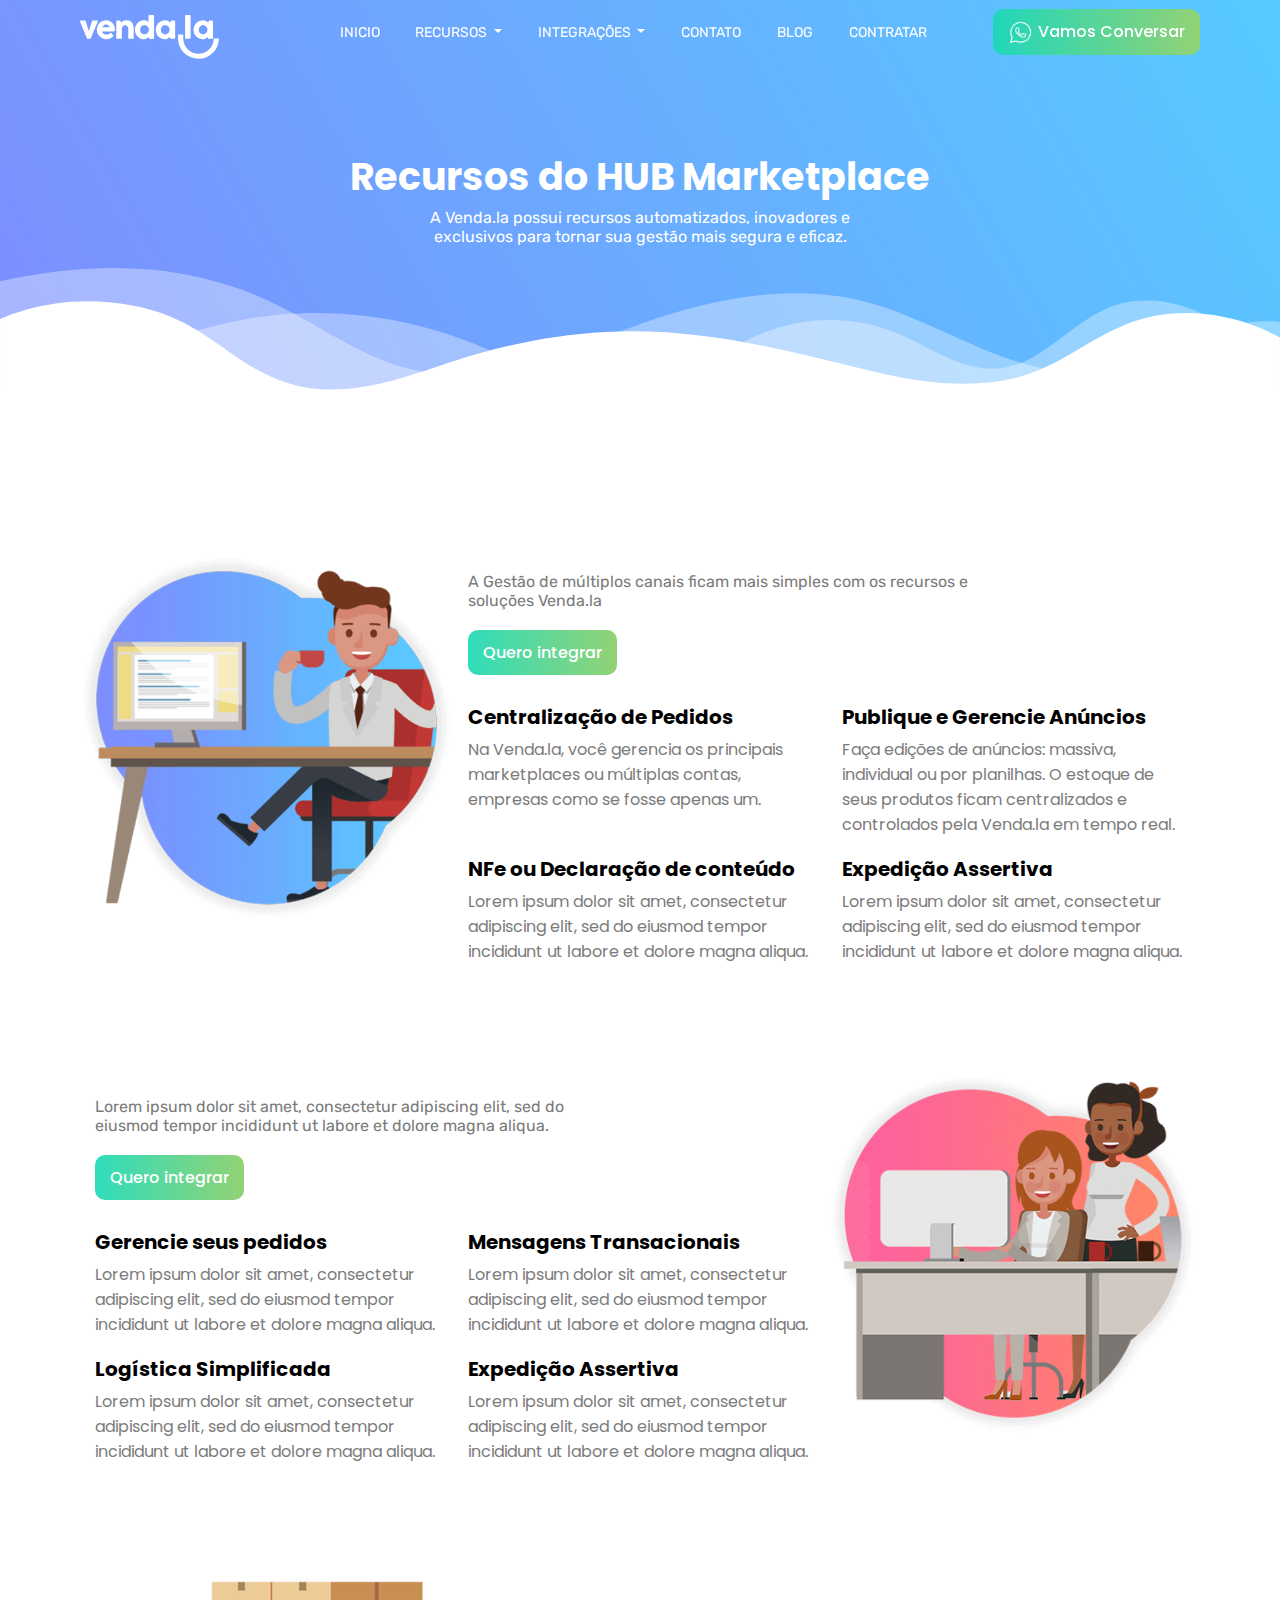
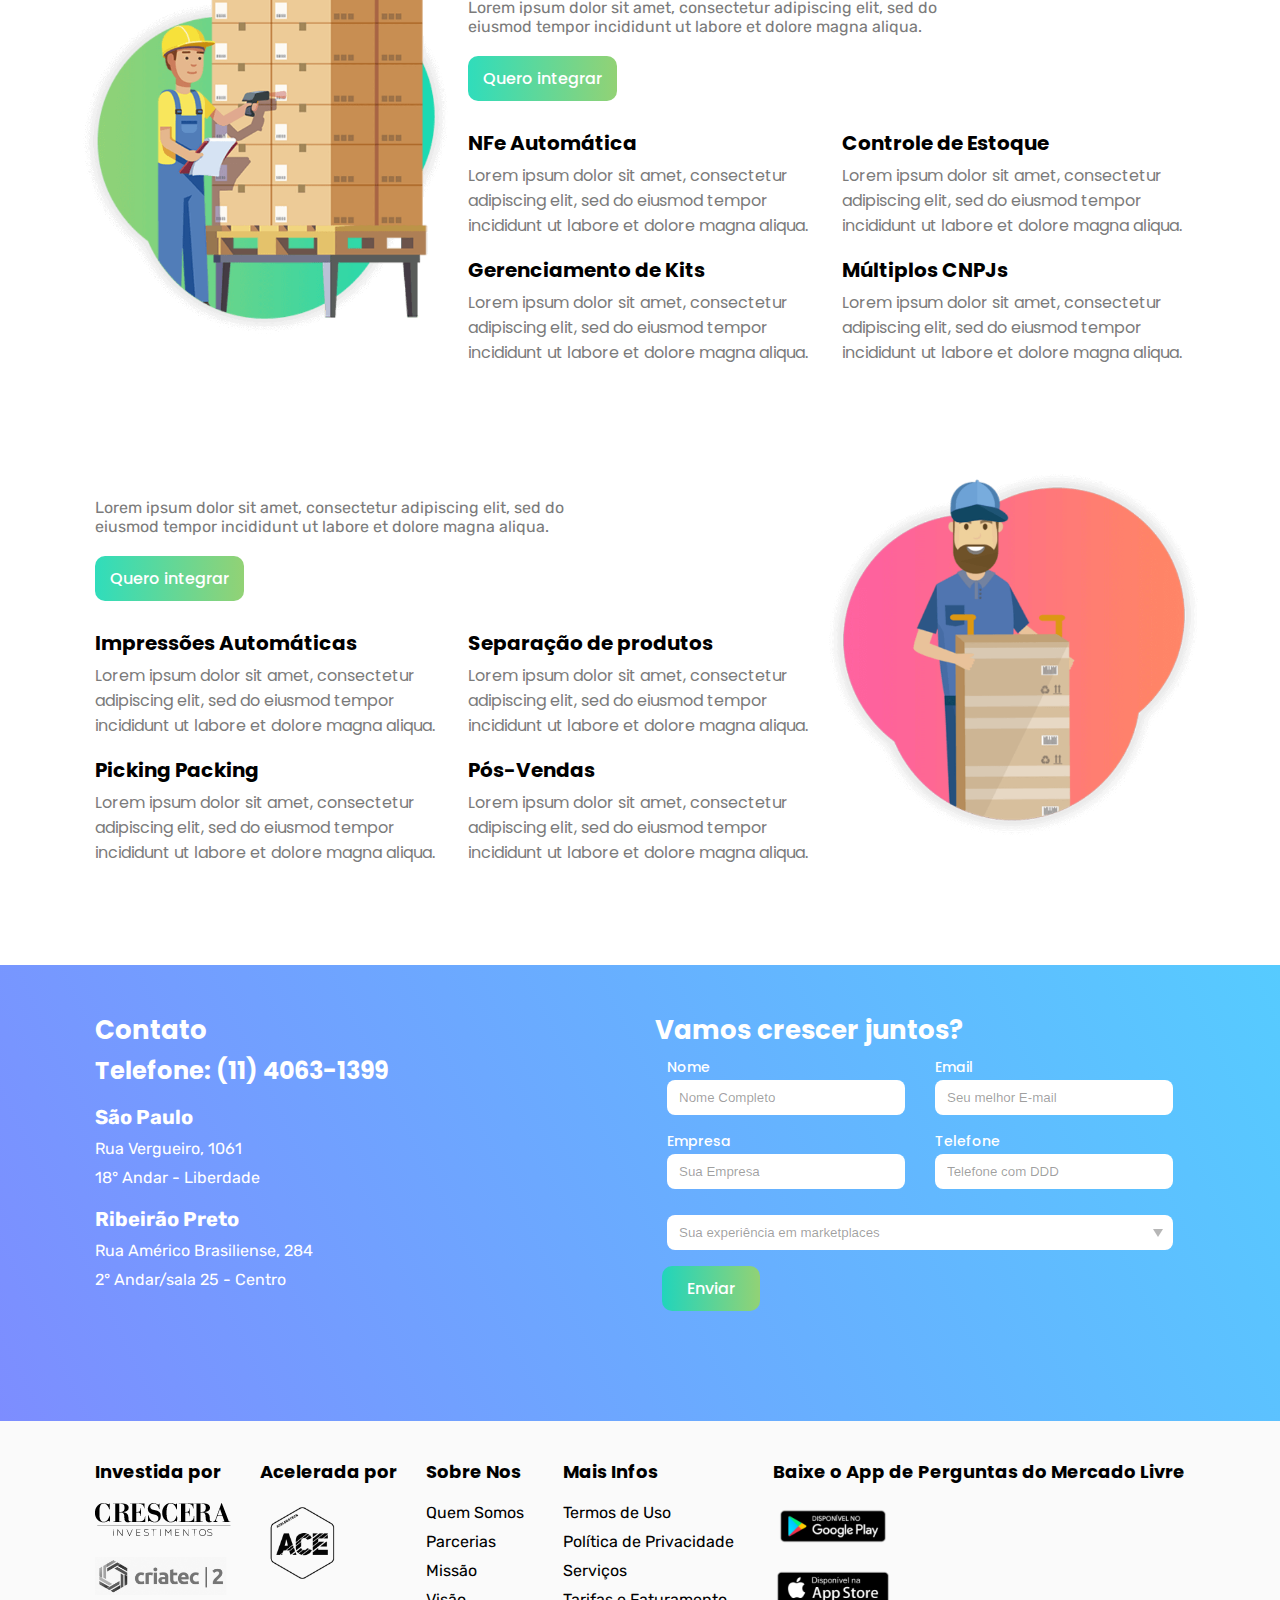
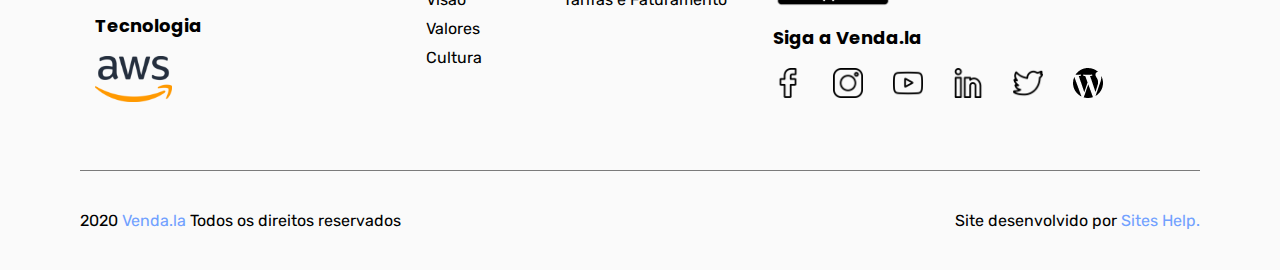
<file: recursos.html>
<!doctype html>
<html lang="pt-BR">

<head>
    <!-- Required meta tags -->
    <meta charset="utf-8">
    <meta name="viewport" content="width=device-width, initial-scale=1, shrink-to-fit=no">
    <meta name="description" content="Diminua em mais de 10x o tempo gasto na gestão de pedidos e produtos com o Venda.la. Elimine erros, economize dinheiro e envie seus pedidos mais rápido.">
    <meta property="" content="Venda.la">
    <meta name="geo.region" content="BR-SP">
    <meta name="geo.placename" content="São Paulo">
    <meta name="geo.position" content="-23.570329;-46.646204">
    <!-- FAVICO -->
    <link rel="apple-touch-icon" sizes="180x180" href="img/favicon/apple-touch-icon.png">
    <link rel="icon" type="image/png" sizes="32x32" href="img/favicon/favicon-32x32.png">
    <link rel="icon" type="image/png" sizes="16x16" href="img/favicon/favicon-16x16.png">
    <link rel="mask-icon" href="/safari-pinned-tab.svg" color="#5bbad5">
    <meta name="theme-color" content="#ffffff">
    <!-- fonts open sans, rubik, Poppins -->
    <link rel="preconnect" href="https://fonts.gstatic.com">
    <link href="https://fonts.googleapis.com/css2?family=Poppins:wght@400;500;700&family=Rubik:wght@400;700&display=swap" rel="stylesheet">

    <!-- Bootstrap CSS customizado -->
    <link rel="stylesheet" href="css/custom-recursos.css">




    <title>Recursos - Venda.la</title>
</head>

<body>

    <!-- titulo e ondas -->
    <header class="principal">
        <div class="textos">
            <div class="container">
                <h1 class="text-white text-center titulo-integracoes">Recursos do HUB Marketplace</h1>
                <p class="text-white text-center mt-2">A Venda.la possui recursos automatizados, inovadores e exclusivos para tornar sua gestão mais segura e eficaz.</p>
            </div>
        </div>
        <span class="waves"></span>
    </header>

    <section class="bloco-r-1 pt-5">
        <div class="container">
            <div class="row item-1 " id="marketplaces">
                <i class="js-scroll icon-mobile icon-mobile-1"></i>
                <i class="js-scroll icon-mobile icon-mobile-2"></i>

                <div class="icon col-xl-4">
                </div>
                <div class="col-xl-8">
                    <div class="js-scroll">
                        <h2>Gestão de Marketplaces</h2>
                        <p class="desc">A Gestão de múltiplos canais ficam mais simples com os recursos e soluções Venda.la</p>
                        <a class="call" href="#formulario">Quero integrar</a>
                    </div>
                    <div>
                        <ul class="row">
                            <li class="col-md-6">
                                <h3>Centralização de Pedidos</h3>
                                <p>Na Venda.la, você gerencia os principais marketplaces ou múltiplas contas, empresas como se fosse apenas um.</p>
                            </li>
                            <li class="col-md-6">
                                <h3>Publique e Gerencie Anúncios</h3>
                                <p>Faça edições de anúncios: massiva, individual ou por planilhas. O estoque de seus produtos ficam centralizados e controlados pela Venda.la em tempo real.</p>
                            </li>
                            <li class="col-md-6">
                                <h3>NFe ou Declaração de conteúdo</h3>
                                <p>Lorem ipsum dolor sit amet, consectetur adipiscing elit, sed do eiusmod tempor incididunt ut labore et dolore magna aliqua.</p>
                            </li>
                            <li class="col-md-6">
                                <h3>Expedição Assertiva</h3>
                                <p>Lorem ipsum dolor sit amet, consectetur adipiscing elit, sed do eiusmod tempor incididunt ut labore et dolore magna aliqua.</p>
                            </li>
                        </ul>
                    </div>
                </div>

            </div>

            <div class="row item-2" id="ecommerces">
                <i class="js-scroll icon-mobile icon-mobile-3"></i>
                <i class="js-scroll icon-mobile icon-mobile-4"></i>
                <i class="js-scroll icon-mobile icon-mobile-4-b"></i>
                <div class="icon col-xl-4">
                </div>
                <div class="col-xl-8">
                    <div class="js-scroll">
                        <h2>Gestão de E-commerces</h2>
                        <p class="desc">Lorem ipsum dolor sit amet, consectetur adipiscing elit, sed do eiusmod tempor incididunt ut labore et dolore magna aliqua.</p>
                        <a class="call" href="#formulario">Quero integrar</a>
                    </div>
                    <div>
                        <ul class="row">
                            <li class="col-md-6">
                                <h3>Gerencie seus pedidos</h3>
                                <p>Lorem ipsum dolor sit amet, consectetur adipiscing elit, sed do eiusmod tempor incididunt ut labore et dolore magna aliqua.</p>
                            </li>
                            <li class="col-md-6">
                                <h3>Mensagens Transacionais</h3>
                                <p>Lorem ipsum dolor sit amet, consectetur adipiscing elit, sed do eiusmod tempor incididunt ut labore et dolore magna aliqua.</p>
                            </li>
                            <li class="col-md-6">
                                <h3>Logística Simplificada</h3>
                                <p>Lorem ipsum dolor sit amet, consectetur adipiscing elit, sed do eiusmod tempor incididunt ut labore et dolore magna aliqua.</p>
                            </li>
                            <li class="col-md-6">
                                <h3>Expedição Assertiva</h3>
                                <p>Lorem ipsum dolor sit amet, consectetur adipiscing elit, sed do eiusmod tempor incididunt ut labore et dolore magna aliqua.</p>
                            </li>
                        </ul>
                    </div>

                </div>
            </div>
            <div class="row item-3" id="erp">
                <i class="js-scroll icon-mobile icon-mobile-5"></i>
                <i class="js-scroll icon-mobile icon-mobile-6"></i>
                <div class="icon col-xl-4">
                </div>
                <div class="col-xl-8 ">
                    <div class="js-scroll">
                        <h2>Gestão de ERP</h2>
                        <p class="desc">Lorem ipsum dolor sit amet, consectetur adipiscing elit, sed do eiusmod tempor incididunt ut labore et dolore magna aliqua.</p>
                        <a class="call" href="#formulario">Quero integrar</a>
                    </div>
                    <div>
                        <ul class="row">
                            <li class="col-md-6">
                                <h3>NFe Automática</h3>
                                <p>Lorem ipsum dolor sit amet, consectetur adipiscing elit, sed do eiusmod tempor incididunt ut labore et dolore magna aliqua.</p>
                            </li>
                            <li class="col-md-6">
                                <h3>Controle de Estoque</h3>
                                <p>Lorem ipsum dolor sit amet, consectetur adipiscing elit, sed do eiusmod tempor incididunt ut labore et dolore magna aliqua.</p>
                            </li>
                            <li class="col-md-6">
                                <h3>Gerenciamento de Kits</h3>
                                <p>Lorem ipsum dolor sit amet, consectetur adipiscing elit, sed do eiusmod tempor incididunt ut labore et dolore magna aliqua.</p>
                            </li>
                            <li class="col-md-6">
                                <h3>Múltiplos CNPJs</h3>
                                <p>Lorem ipsum dolor sit amet, consectetur adipiscing elit, sed do eiusmod tempor incididunt ut labore et dolore magna aliqua.</p>
                            </li>
                        </ul>
                    </div>

                </div>
            </div>
            <div class="row item-4 " id="logistica">
                <i class="js-scroll icon-mobile icon-mobile-7"></i>
                <i class="js-scroll icon-mobile icon-mobile-8"></i>
                <div class="icon col-xl-4">
                </div>
                <div class="col-xl-8">
                    <div class="js-scroll">
                        <h2>Logística</h2>
                        <p class="desc">Lorem ipsum dolor sit amet, consectetur adipiscing elit, sed do eiusmod tempor incididunt ut labore et dolore magna aliqua.</p>
                        <a class="call" href="#formulario">Quero integrar</a>
                    </div>
                    <div>
                        <ul class="row">
                            <li class="col-md-6">
                                <h3>Impressões Automáticas</h3>
                                <p>Lorem ipsum dolor sit amet, consectetur adipiscing elit, sed do eiusmod tempor incididunt ut labore et dolore magna aliqua.</p>
                            </li>
                            <li class="col-md-6">
                                <h3>Separação de produtos</h3>
                                <p>Lorem ipsum dolor sit amet, consectetur adipiscing elit, sed do eiusmod tempor incididunt ut labore et dolore magna aliqua.</p>
                            </li>
                            <li class="col-md-6">
                                <h3>Picking Packing</h3>
                                <p>Lorem ipsum dolor sit amet, consectetur adipiscing elit, sed do eiusmod tempor incididunt ut labore et dolore magna aliqua.</p>
                            </li>
                            <li class="col-md-6">
                                <h3>Pós-Vendas</h3>
                                <p>Lorem ipsum dolor sit amet, consectetur adipiscing elit, sed do eiusmod tempor incididunt ut labore et dolore magna aliqua.</p>
                            </li>
                        </ul>
                    </div>

                </div>
            </div>
        </div>


    </section>

    <!-- formulario com contato inicio -->
    <section class="formulario" id="formulario">
        <div class="container">
            <div class="row justify-content-around ">
                <section class="dados col-lg-6 text-white">
                    <ul>
                        <li>
                            <h1>Contato</h1>
                        </li>

                        <li>
                            <h2>Telefone: (11) 4063-1399</h2>
                        </li>

                        <li>
                            <h3>São Paulo</h3>
                        </li>
                        <li>
                            <p>Rua Vergueiro, 1061 </p>
                        </li>
                        <li>
                            <p>18° Andar - Liberdade</p>
                        </li>
                        <li>
                            <h3>Ribeirão Preto</h3>
                        </li>
                        <li>
                            <p>Rua Américo Brasiliense, 284</p>
                        </li>
                        <li>
                            <p>2° Andar/sala 25 - Centro</p>
                        </li>


                    </ul>
                </section>

                <!-- formulario bonitinho cheirosinho -->
                <section class="form-container col-lg-6 ">
                    <h1 class="text-white">Vamos crescer juntos?</h1>
                    <form action="#" method="post">
                        <fieldset class="row">
                            <!-- campos -->

                            <!-- nome -->
                            <div class="campo col-6">
                                <label for="nome">Nome</label>
                                <input type="text" name="nome" id="nome" required placeholder="Nome Completo">
                            </div>

                            <!-- email -->
                            <div class="campo col-6">
                                <label for="email">Email</label>
                                <input type="text" name="email" id="email" required placeholder="Seu melhor E-mail">
                            </div>

                            <!-- empresa -->
                            <div class="campo col-6 pt-3">
                                <label for="empresa">Empresa</label>
                                <input type="text" name="empresa" id="empresa" required placeholder="Sua Empresa">
                            </div>

                            <!-- telefone -->
                            <div class="campo col-6 pt-3">
                                <label for="telefone">Telefone</label>
                                <input type="text" name="telefone" id="telefone" required placeholder="Telefone com DDD">
                            </div>
                            <!-- dropdown -->
                            <div class="campo col-12 pt-3 dropdown">
                                <button class=" dropdown-toggle" type="button" id="dropdownMenuButton" data-toggle="dropdown" aria-haspopup="true" aria-expanded="false">
                                    Sua experiência em marketplaces
                                </button>
                                <div class="dropdown-menu dropdown-menu-left" aria-labelledby="dropdownMenuButton">
                                    <input type="hidden" id="experiencia" name="experiencia" value="0" required />

                                    <button onclick="dropdownValue(event)" class=" active dropdown-item" data-value="4">Vendo em 2 ou mais marketplaces</button>
                                    <button onclick="dropdownValue(event)" class="dropdown-item" data-value="3">Vendo em 1 marketplace</button>
                                    <button onclick="dropdownValue(event)" class="dropdown-item" data-value="2">Quero começar a vender em marketplaces</button>
                                    <button onclick="dropdownValue(event)" class="dropdown-item" data-value="1">Não quero vender em marketplaces</button>
                                </div>
                            </div>
                            <!-- fim dropdown -->
                            <button class="enviar mt-3" type="submit" name="submit">Enviar</button>
                        </fieldset>

                    </form>
                </section>
                <!-- fim da secao do formulario -->

            </div>

        </div>
    </section>
    <!--  FIM do formulario -->
    <footer>
        <div class="container">
            <div class="row justify-content-around mb-5">
                <ul class="investida ">
                    <li>
                        <h2>Investida por</h2>
                    </li>
                    <li><a target="_blank" href="https://crescera.com/"><img src="img/footer/crescera_invest.png" alt="Crescera"></a></li>
                    <li><a target="_blank" href="http://www.criatec2.com.br/"><img src="img/footer/criatec2-640x250.png" alt="Criatec"></a></li>
                    <li class="tecnologia">
                        <h2>Tecnologia</h2>
                    </li>
                    <li>

                        <a target="_blank" href="https://aws.amazon.com/pt/"><img src="img/footer/aws_logo.png" alt="Aws"></a>
                    </li>

                </ul>

                <ul class="acelerada">
                    <li>
                        <h2>Acelerada por</h2>
                    </li>
                    <li><a href="https://acestartups.com.br/startups/"><img src="img/footer/ace_logo.png" alt="ace"></a></li>
                </ul>
                <ul class="  sobre-nos">
                    <li>
                        <h2>Sobre Nos</h2>
                    </li>
                    <li><a href="#">Quem Somos</a></li>
                    <li><a href="#">Parcerias</a></li>
                    <li><a href="#">Missão</a></li>
                    <li><a href="#">Visão</a></li>
                    <li><a href="#">Valores</a></li>
                    <li><a href="#">Cultura</a></li>
                </ul>
                <ul class="  mais-infos">
                    <li>
                        <h2>Mais Infos</h2>
                    </li>
                    <li><a href="https://vendala.com.br/termo-aceitacao">Termos de Uso</a></li>
                    <li><a href="https://vendala.com.br/politica-de-privacidade">Política de Privacidade</a></li>
                    <li><a href="https://vendala.com.br/servicos-tarifas-faturamento">Serviços</a></li>
                    <li><a href="https://vendala.com.br/servicos-tarifas-faturamento">Tarifas e Faturamento</a></li>
                </ul>
                <ul class="app-mercado">
                    <li>
                        <h2>Baixe o App de Perguntas do Mercado Livre</h2>
                    </li>
                    <li><a target="_blank" href="https://play.google.com/store/apps/details?id=la.venda.app&hl=pt"><img src="img/footer/badge-googleplay.png" alt=""></a></li>
                    <li><a target="_blank" href="https://apps.apple.com/us/app/id1479618445"><img src="img/footer/badge-applestore.png" alt=""></a></li>
                    <li>
                        <h2>Siga a Venda.la</h2>
                    </li>
                    <li class="row sociais">
                        <a target="_blank" href="https://www.facebook.com/SuaVenda.la/"> <img src="img/footer/facebook.png" class="col" alt="facebook"></a>
                        <a target="_blank" href="https://instagram.com/suavendala"> <img src="img/footer/instagram.png" class="col" alt="facebook"></a>
                        <a target="_blank" href="https://www.youtube.com/channel/UCUgTX6tZFDf0c4XMuqa8euw"> <img src="img/footer/youtube.png" class="col" alt="facebook"></a>
                        <a target="_blank" href="https://www.linkedin.com/company/vendala"> <img src="img/footer/linkedin.png" class="col" alt="facebook"></a>
                        <a target="_blank" href="https://twitter.com/SuaVendaLa"> <img src="img/footer/twitter.png" class="col" alt="facebook"></a>
                        <a target="_blank" href="#"> <img src="img/footer/XMLID_4_.png" class="col" alt="facebook"></a>
                    </li>

                </ul>
            </div>
            <div class="direito row justify-content-between ">
                <p>2020 <a href="index.html"> Venda.la</a> Todos os direitos reservados</p>
                <p> Site desenvolvido por <a target="_blank" href="http://siteshelp.com.br/">Sites Help.</a></p>
            </div>
        </div>
    </footer>





    <nav class="navbar-top fixed-top navbar-desktop">
        <div class="container">
            <div class="row align-items-center justify-content-end">
                <a class="logo mr-auto" href="index.html" alt="logo-venda.la"></a>
                <ul class="row col-7">
                    <li><a href="index.html">Inicio</a></li>
                    <!-- dropdown -->
                    <li class="dropdown">
                        <a class="dropdown-toggle" id="navbarDropdown" role="button" data-toggle="dropdown" aria-haspopup="true" aria-expanded="false">
                            Recursos
                        </a>
                        <div class="dropdown-menu shadow-lg" aria-labelledby="navbarDropdown">
                            <a class="dropdown-item" href="recursos.html#marketplaces">Gestão de Marketplace</a>
                            <a class="dropdown-item" href="recursos.html#ecommerces">Gestão de E-commerce</a>
                            <a class="dropdown-item" href="recursos.html#erp">Gestão de ERP</a>
                            <a class="dropdown-item" href="recursos.html#logistica">Gestão de Logística</a>
                        </div>
                    </li>
                    <li class="dropdown">
                        <a class="dropdown-toggle" id="navbarDropdown" role="button" data-toggle="dropdown" aria-haspopup="true" aria-expanded="false">
                            Integrações
                        </a>
                        <div class="dropdown-menu shadow-lg" aria-labelledby="navbarDropdown">
                            <a class="dropdown-item" href="integracoes.html#marketplace">Marketplace</a>
                            <a class="dropdown-item" href="integracoes.html#ecommerce">Plataformas de E-commerce</a>
                            <a class="dropdown-item" href="integracoes.html#logistica">Logística</a>
                            <a class="dropdown-item" href="integracoes.html#erp">ERP</a>

                        </div>
                    </li>
                    <!-- fim  dropdown -->
                    <li><a href="#formulario">Contato</a></li>
                    <li><a target="_blank" href="https://vendala.com.br/blog">Blog</a></li>
                    <li><a href="contratar.html">Contratar</a></li>
                </ul>
                <!--  -->
                <a href="https://api.whatsapp.com/send?1=pt_BR&phone=5516997987946" class="btn-degrade btn-whats ml-md-5">Vamos Conversar</a>
            </div>
        </div>
    </nav>
    <!-- fim menu desktop -->
    <!-- inicio menu mobile -->
    <nav class="menu-mobile fixed-top">
        <div class="container pt-2">
            <div class="row align-items-center justify-content-between">
                <a class="logo logo-mobile" href="index.html" alt="logo-venda.la"></a>

                <div class="apontador" onclick="ativaMenu()">
                    <i class="hamburguer"></i>
                </div>
            </div>
        </div>
        <section class="links-menu">
            <ul class="text-center bg-menu-mobile">

                <li><a href="index.html">Inicio</a></li>
                <li><a href="recursos.html">Recursos</a></li>
                <li><a href="integracoes.html">Integrações</a></li>
                <li><a href="#formulario">Contato</a></li>
                <li><a target="_blank" href="https://vendala.com.br/blog">Blog</a></li>
                <li><a href="contratar.html">Contratar</a></li>

            </ul>
        </section>
    </nav>
    <!-- fim do menu mobile -->
    <!-- BOOTSTRAP JAVASCRIPT -->
    <script src="https://code.jquery.com/jquery-3.5.1.slim.min.js" integrity="sha384-DfXdz2htPH0lsSSs5nCTpuj/zy4C+OGpamoFVy38MVBnE+IbbVYUew+OrCXaRkfj" crossorigin="anonymous"></script>
    <script src="https://cdn.jsdelivr.net/npm/bootstrap@4.5.3/dist/js/bootstrap.bundle.min.js" integrity="sha384-ho+j7jyWK8fNQe+A12Hb8AhRq26LrZ/JpcUGGOn+Y7RsweNrtN/tE3MoK7ZeZDyx" crossorigin="anonymous"></script>



    <!-- js vannila -->
    <script>


        //animação ao scrool TITULOS
        const sections = document.querySelectorAll(".js-scroll");
        function animaScroll() {
            sections.forEach((section) => {
                const sectionTop = section.getBoundingClientRect().top;
                if (sectionTop < 380) {
                    section.classList.add("passou");
                }
            });
        }


        const body = document.querySelector("body");

        //função que adiciona a classe mobile ou desktop dependendo do tamanho da tela
        function checagem() {
            const body = document.querySelector("body");
            if (window.innerWidth >= 1000) {
                body.classList.add("desktop");
                body.classList.remove("mobile");
            } else {
                body.classList.add("mobile");
                body.classList.remove("desktop");
            }
        }
        checagem();

        //mesma funçao de checagem só que no resize
        function resize() {
            if (window.innerWidth >= 1000) {
                body.classList.add("desktop");
                body.classList.remove("mobile");
            } else {
                body.classList.add("mobile");
                body.classList.remove("desktop");
            }
        }

        //abre menu mobile
        function ativaMenu() {
            const menuMobile = document.querySelector(".menu-mobile");
            const linksMenu = document.querySelector(".bg-menu-mobile");
            if (!menuMobile.classList.contains("menu-open")) {
                body.classList.add("open");

                menuMobile.classList.add("menu-open");
            } else if (menuMobile.classList.contains("menu-open")) {
                linksMenu.setAttribute("style", "animation: sobeMenu 300ms both ease-out;");
                setTimeout(() => {
                    menuMobile.classList.remove("menu-open");
                    body.classList.remove("open");

                    linksMenu.removeAttribute("style", "animation");
                }, 300);
            }
        }
        //fecha o menu
        function fechaMenu(event) {
            const linksMenu = document.querySelector(".bg-menu-mobile");
            const menuMobile = document.querySelector(".menu-mobile");
            const apontador = document.querySelector(".apontador");
            const hamburguer = document.querySelector(".hamburguer");

            if (
                body.classList.contains("open") &&
                event.target != apontador &&
                event.target != hamburguer
            ) {
                linksMenu.setAttribute("style", "animation: sobeMenu 300ms both ease-out;");
                setTimeout(() => {
                    menuMobile.classList.remove("menu-open");
                    body.classList.remove("open");

                    linksMenu.removeAttribute("style", "animation");
                }, 300);
            }
        }

        //preenchimento do menu ao rolar o scrool
        function menuPreenchido() {
            const menuFixo = document.querySelectorAll(".fixed-top");
            menuFixo.forEach((i) => {
                if (window.pageYOffset >= 100) {
                    body.classList.add("ativoScrool");
                    i.setAttribute("style", "background-color: white;");
                } else if (window.pageYOffset < 100) {
                    i.removeAttribute("style", "background-color");
                    body.classList.remove("ativoScrool");
                }
            });
        }
        menuPreenchido();




        //função pra adiconar o value do dropdown DO FORMULARIO
        function dropdownValue(event) {
            event.preventDefault();
            var botoes = document
                .querySelectorAll(".dropdown-menu button")
                .forEach((button) => {
                    button.classList.remove("active");
                });
            const button = event.currentTarget;
            button.classList.add("active");
            const input = document.querySelector('[name="experiencia"]');
            input.value = button.dataset.value;
        }
        //scroll suave

        const menuItems = document.querySelectorAll('a[href^="#"]');

        function getScrollTopByHref(element) {
            const id = element.getAttribute('href');
            return document.querySelector(id).offsetTop;
        }

        function scrollToPosition(to) {

            window.scroll({
                top: to,
                behavior: "smooth",
            })

        }

        function scrollToIdOnClick(event) {
            event.preventDefault();
            const to = getScrollTopByHref(event.currentTarget) - 80;
            scrollToPosition(to);
        }

        menuItems.forEach(item => {
            item.addEventListener('click', scrollToIdOnClick);
        });

        //abrir dropdown
        $(".navbar-top .dropdown-toggle").on("mouseenter mouseleave", function (e) {

            if ($("body").is(".desktop")) {

                if (e.type == "mouseenter") {
                    $(this).dropdown("toggle")

                }
                if (e.type == "mouseleave") {
                    var $t = $(this);
                    setTimeout(function () {
                        $t
                            .attr("aria-expanded", "false")
                            .closest(".dropdown")
                            .removeClass("open"); // remove a classe que abre o menu
                    }, 100);
                }
            }
        });

        // se sair do menu, dispara o click no botão e esconde
        $(".dropdown-menu").on("mouseleave", function () {
            if (!$(".navbar-toggle").is(":visible")) {
                $(this)
                    .closest(".dropdown")
                    .find(".dropdown-toggle")
                    .trigger("click");
            }
        });

        //eventos pilimpimpim
        body.addEventListener("click", fechaMenu);

        window.addEventListener("resize", resize);
        window.addEventListener("scroll", menuPreenchido);
        window.addEventListener("scroll", animaScroll);




    </script>


</body>
<!-- rellax js -->
<script type="text/javascript" src="script/rellax.min.js"></script>

<script>


    var rellax = new Rellax('.icon-mobile-1', {
        speed: -1,
        center: false,
        wrapper: null,
        round: true,
        vertical: true,
        horizontal: false,
        breakpoints: [480, 760, 1200],
    });


    var rellax = new Rellax('.icon-mobile-3', {
        speed: 1,
        center: true,
        wrapper: null,
        round: true,
        vertical: true,
        horizontal: false,
        breakpoints: [480, 760, 1200],
    });
    var rellax = new Rellax('.icon-mobile-3-b', {
        speed: 1,
        center: true,
        wrapper: null,
        round: true,
        vertical: true,
        horizontal: false,
        breakpoints: [480, 760, 1200],
    });
    var rellax = new Rellax('.icon-mobile-5', {
        speed: -1,
        center: true,
        wrapper: null,
        round: true,
        vertical: true,
        horizontal: false,
        breakpoints: [480, 760, 1200],
    });
    var rellax = new Rellax('.icon-mobile-8', {
        speed: -1,
        center: true,
        wrapper: null,
        round: true,
        vertical: true,
        horizontal: false,
        breakpoints: [480, 760, 1200],
    });


</script>

</html>
</file>
<file: css/custom-recursos.css>
:root{--blue: #007bff;--indigo: #6610f2;--purple: #6f42c1;--pink: #e83e8c;--red: #dc3545;--orange: #fd7e14;--yellow: #ffc107;--green: #28a745;--teal: #20c997;--cyan: #17a2b8;--white: #fff;--gray: #6c757d;--gray-dark: #343a40;--primary: #007bff;--secondary: #6c757d;--success: #28a745;--info: #17a2b8;--warning: #ffc107;--danger: #dc3545;--light: #f8f9fa;--dark: #343a40;--breakpoint-xs: 0;--breakpoint-sm: 576px;--breakpoint-md: 768px;--breakpoint-lg: 992px;--breakpoint-xl: 1200px;--font-family-sans-serif: -apple-system, BlinkMacSystemFont, "Segoe UI", Roboto, "Helvetica Neue", Arial, "Noto Sans", sans-serif, "Apple Color Emoji", "Segoe UI Emoji", "Segoe UI Symbol", "Noto Color Emoji";--font-family-monospace: SFMono-Regular, Menlo, Monaco, Consolas, "Liberation Mono", "Courier New", monospace}h1,h2,h3,h4,h5,h6,.h1,.h2,.h3,.h4,.h5,.h6{margin-bottom:.5rem;font-weight:500;line-height:1.2}h1,.h1{font-size:2.5rem}h2,.h2{font-size:2rem}h3,.h3{font-size:1.75rem}h4,.h4{font-size:1.5rem}h5,.h5{font-size:1.25rem}h6,.h6{font-size:1rem}.lead{font-size:1.25rem;font-weight:300}.display-1{font-size:6rem;font-weight:300;line-height:1.2}.display-2{font-size:5.5rem;font-weight:300;line-height:1.2}.display-3{font-size:4.5rem;font-weight:300;line-height:1.2}.display-4{font-size:3.5rem;font-weight:300;line-height:1.2}hr{margin-top:1rem;margin-bottom:1rem;border:0;border-top:1px solid rgba(0,0,0,0.1)}small,.small{font-size:80%;font-weight:400}mark,.mark{padding:.2em;background-color:#fcf8e3}.list-unstyled{padding-left:0;list-style:none}.list-inline{padding-left:0;list-style:none}.list-inline-item{display:inline-block}.list-inline-item:not(:last-child){margin-right:.5rem}.initialism{font-size:90%;text-transform:uppercase}.blockquote{margin-bottom:1rem;font-size:1.25rem}.blockquote-footer{display:block;font-size:80%;color:#6c757d}.blockquote-footer::before{content:"\2014\00A0"}code{font-size:87.5%;color:#e83e8c;word-wrap:break-word}a>code{color:inherit}kbd{padding:.2rem .4rem;font-size:87.5%;color:#fff;background-color:#212529;border-radius:.2rem}kbd kbd{padding:0;font-size:100%;font-weight:700}pre{display:block;font-size:87.5%;color:#212529}pre code{font-size:inherit;color:inherit;word-break:normal}.pre-scrollable{max-height:340px;overflow-y:scroll}.container,.container-fluid,.container-sm,.container-md,.container-lg,.container-xl{width:100%;padding-right:15px;padding-left:15px;margin-right:auto;margin-left:auto}@media (min-width: 576px){.container,.container-sm{max-width:540px}}@media (min-width: 768px){.container,.container-sm,.container-md{max-width:720px}}@media (min-width: 992px){.container,.container-sm,.container-md,.container-lg{max-width:960px}}@media (min-width: 1200px){.container,.container-sm,.container-md,.container-lg,.container-xl{max-width:1140px}}.row{display:flex;flex-wrap:wrap;margin-right:-15px;margin-left:-15px}.no-gutters{margin-right:0;margin-left:0}.no-gutters>.col,.no-gutters>[class*="col-"]{padding-right:0;padding-left:0}.col-1,.col-2,.col-3,.col-4,.col-5,.col-6,.col-7,.col-8,.col-9,.col-10,.col-11,.col-12,.col,.col-auto,.col-sm-1,.col-sm-2,.col-sm-3,.col-sm-4,.col-sm-5,.col-sm-6,.col-sm-7,.col-sm-8,.col-sm-9,.col-sm-10,.col-sm-11,.col-sm-12,.col-sm,.col-sm-auto,.col-md-1,.col-md-2,.col-md-3,.col-md-4,.col-md-5,.col-md-6,.col-md-7,.col-md-8,.col-md-9,.col-md-10,.col-md-11,.col-md-12,.col-md,.col-md-auto,.col-lg-1,.col-lg-2,.col-lg-3,.col-lg-4,.col-lg-5,.col-lg-6,.col-lg-7,.col-lg-8,.col-lg-9,.col-lg-10,.col-lg-11,.col-lg-12,.col-lg,.col-lg-auto,.col-xl-1,.col-xl-2,.col-xl-3,.col-xl-4,.col-xl-5,.col-xl-6,.col-xl-7,.col-xl-8,.col-xl-9,.col-xl-10,.col-xl-11,.col-xl-12,.col-xl,.col-xl-auto{position:relative;width:100%;padding-right:15px;padding-left:15px}.col{flex-basis:0;flex-grow:1;max-width:100%}.row-cols-1>*{flex:0 0 100%;max-width:100%}.row-cols-2>*{flex:0 0 50%;max-width:50%}.row-cols-3>*{flex:0 0 33.33333%;max-width:33.33333%}.row-cols-4>*{flex:0 0 25%;max-width:25%}.row-cols-5>*{flex:0 0 20%;max-width:20%}.row-cols-6>*{flex:0 0 16.66667%;max-width:16.66667%}.col-auto{flex:0 0 auto;width:auto;max-width:100%}.col-1{flex:0 0 8.33333%;max-width:8.33333%}.col-2{flex:0 0 16.66667%;max-width:16.66667%}.col-3{flex:0 0 25%;max-width:25%}.col-4{flex:0 0 33.33333%;max-width:33.33333%}.col-5{flex:0 0 41.66667%;max-width:41.66667%}.col-6{flex:0 0 50%;max-width:50%}.col-7{flex:0 0 58.33333%;max-width:58.33333%}.col-8{flex:0 0 66.66667%;max-width:66.66667%}.col-9{flex:0 0 75%;max-width:75%}.col-10{flex:0 0 83.33333%;max-width:83.33333%}.col-11{flex:0 0 91.66667%;max-width:91.66667%}.col-12{flex:0 0 100%;max-width:100%}.order-first{order:-1}.order-last{order:13}.order-0{order:0}.order-1{order:1}.order-2{order:2}.order-3{order:3}.order-4{order:4}.order-5{order:5}.order-6{order:6}.order-7{order:7}.order-8{order:8}.order-9{order:9}.order-10{order:10}.order-11{order:11}.order-12{order:12}.offset-1{margin-left:8.33333%}.offset-2{margin-left:16.66667%}.offset-3{margin-left:25%}.offset-4{margin-left:33.33333%}.offset-5{margin-left:41.66667%}.offset-6{margin-left:50%}.offset-7{margin-left:58.33333%}.offset-8{margin-left:66.66667%}.offset-9{margin-left:75%}.offset-10{margin-left:83.33333%}.offset-11{margin-left:91.66667%}@media (min-width: 576px){.col-sm{flex-basis:0;flex-grow:1;max-width:100%}.row-cols-sm-1>*{flex:0 0 100%;max-width:100%}.row-cols-sm-2>*{flex:0 0 50%;max-width:50%}.row-cols-sm-3>*{flex:0 0 33.33333%;max-width:33.33333%}.row-cols-sm-4>*{flex:0 0 25%;max-width:25%}.row-cols-sm-5>*{flex:0 0 20%;max-width:20%}.row-cols-sm-6>*{flex:0 0 16.66667%;max-width:16.66667%}.col-sm-auto{flex:0 0 auto;width:auto;max-width:100%}.col-sm-1{flex:0 0 8.33333%;max-width:8.33333%}.col-sm-2{flex:0 0 16.66667%;max-width:16.66667%}.col-sm-3{flex:0 0 25%;max-width:25%}.col-sm-4{flex:0 0 33.33333%;max-width:33.33333%}.col-sm-5{flex:0 0 41.66667%;max-width:41.66667%}.col-sm-6{flex:0 0 50%;max-width:50%}.col-sm-7{flex:0 0 58.33333%;max-width:58.33333%}.col-sm-8{flex:0 0 66.66667%;max-width:66.66667%}.col-sm-9{flex:0 0 75%;max-width:75%}.col-sm-10{flex:0 0 83.33333%;max-width:83.33333%}.col-sm-11{flex:0 0 91.66667%;max-width:91.66667%}.col-sm-12{flex:0 0 100%;max-width:100%}.order-sm-first{order:-1}.order-sm-last{order:13}.order-sm-0{order:0}.order-sm-1{order:1}.order-sm-2{order:2}.order-sm-3{order:3}.order-sm-4{order:4}.order-sm-5{order:5}.order-sm-6{order:6}.order-sm-7{order:7}.order-sm-8{order:8}.order-sm-9{order:9}.order-sm-10{order:10}.order-sm-11{order:11}.order-sm-12{order:12}.offset-sm-0{margin-left:0}.offset-sm-1{margin-left:8.33333%}.offset-sm-2{margin-left:16.66667%}.offset-sm-3{margin-left:25%}.offset-sm-4{margin-left:33.33333%}.offset-sm-5{margin-left:41.66667%}.offset-sm-6{margin-left:50%}.offset-sm-7{margin-left:58.33333%}.offset-sm-8{margin-left:66.66667%}.offset-sm-9{margin-left:75%}.offset-sm-10{margin-left:83.33333%}.offset-sm-11{margin-left:91.66667%}}@media (min-width: 768px){.col-md{flex-basis:0;flex-grow:1;max-width:100%}.row-cols-md-1>*{flex:0 0 100%;max-width:100%}.row-cols-md-2>*{flex:0 0 50%;max-width:50%}.row-cols-md-3>*{flex:0 0 33.33333%;max-width:33.33333%}.row-cols-md-4>*{flex:0 0 25%;max-width:25%}.row-cols-md-5>*{flex:0 0 20%;max-width:20%}.row-cols-md-6>*{flex:0 0 16.66667%;max-width:16.66667%}.col-md-auto{flex:0 0 auto;width:auto;max-width:100%}.col-md-1{flex:0 0 8.33333%;max-width:8.33333%}.col-md-2{flex:0 0 16.66667%;max-width:16.66667%}.col-md-3{flex:0 0 25%;max-width:25%}.col-md-4{flex:0 0 33.33333%;max-width:33.33333%}.col-md-5{flex:0 0 41.66667%;max-width:41.66667%}.col-md-6{flex:0 0 50%;max-width:50%}.col-md-7{flex:0 0 58.33333%;max-width:58.33333%}.col-md-8{flex:0 0 66.66667%;max-width:66.66667%}.col-md-9{flex:0 0 75%;max-width:75%}.col-md-10{flex:0 0 83.33333%;max-width:83.33333%}.col-md-11{flex:0 0 91.66667%;max-width:91.66667%}.col-md-12{flex:0 0 100%;max-width:100%}.order-md-first{order:-1}.order-md-last{order:13}.order-md-0{order:0}.order-md-1{order:1}.order-md-2{order:2}.order-md-3{order:3}.order-md-4{order:4}.order-md-5{order:5}.order-md-6{order:6}.order-md-7{order:7}.order-md-8{order:8}.order-md-9{order:9}.order-md-10{order:10}.order-md-11{order:11}.order-md-12{order:12}.offset-md-0{margin-left:0}.offset-md-1{margin-left:8.33333%}.offset-md-2{margin-left:16.66667%}.offset-md-3{margin-left:25%}.offset-md-4{margin-left:33.33333%}.offset-md-5{margin-left:41.66667%}.offset-md-6{margin-left:50%}.offset-md-7{margin-left:58.33333%}.offset-md-8{margin-left:66.66667%}.offset-md-9{margin-left:75%}.offset-md-10{margin-left:83.33333%}.offset-md-11{margin-left:91.66667%}}@media (min-width: 992px){.col-lg{flex-basis:0;flex-grow:1;max-width:100%}.row-cols-lg-1>*{flex:0 0 100%;max-width:100%}.row-cols-lg-2>*{flex:0 0 50%;max-width:50%}.row-cols-lg-3>*{flex:0 0 33.33333%;max-width:33.33333%}.row-cols-lg-4>*{flex:0 0 25%;max-width:25%}.row-cols-lg-5>*{flex:0 0 20%;max-width:20%}.row-cols-lg-6>*{flex:0 0 16.66667%;max-width:16.66667%}.col-lg-auto{flex:0 0 auto;width:auto;max-width:100%}.col-lg-1{flex:0 0 8.33333%;max-width:8.33333%}.col-lg-2{flex:0 0 16.66667%;max-width:16.66667%}.col-lg-3{flex:0 0 25%;max-width:25%}.col-lg-4{flex:0 0 33.33333%;max-width:33.33333%}.col-lg-5{flex:0 0 41.66667%;max-width:41.66667%}.col-lg-6{flex:0 0 50%;max-width:50%}.col-lg-7{flex:0 0 58.33333%;max-width:58.33333%}.col-lg-8{flex:0 0 66.66667%;max-width:66.66667%}.col-lg-9{flex:0 0 75%;max-width:75%}.col-lg-10{flex:0 0 83.33333%;max-width:83.33333%}.col-lg-11{flex:0 0 91.66667%;max-width:91.66667%}.col-lg-12{flex:0 0 100%;max-width:100%}.order-lg-first{order:-1}.order-lg-last{order:13}.order-lg-0{order:0}.order-lg-1{order:1}.order-lg-2{order:2}.order-lg-3{order:3}.order-lg-4{order:4}.order-lg-5{order:5}.order-lg-6{order:6}.order-lg-7{order:7}.order-lg-8{order:8}.order-lg-9{order:9}.order-lg-10{order:10}.order-lg-11{order:11}.order-lg-12{order:12}.offset-lg-0{margin-left:0}.offset-lg-1{margin-left:8.33333%}.offset-lg-2{margin-left:16.66667%}.offset-lg-3{margin-left:25%}.offset-lg-4{margin-left:33.33333%}.offset-lg-5{margin-left:41.66667%}.offset-lg-6{margin-left:50%}.offset-lg-7{margin-left:58.33333%}.offset-lg-8{margin-left:66.66667%}.offset-lg-9{margin-left:75%}.offset-lg-10{margin-left:83.33333%}.offset-lg-11{margin-left:91.66667%}}@media (min-width: 1200px){.col-xl{flex-basis:0;flex-grow:1;max-width:100%}.row-cols-xl-1>*{flex:0 0 100%;max-width:100%}.row-cols-xl-2>*{flex:0 0 50%;max-width:50%}.row-cols-xl-3>*{flex:0 0 33.33333%;max-width:33.33333%}.row-cols-xl-4>*{flex:0 0 25%;max-width:25%}.row-cols-xl-5>*{flex:0 0 20%;max-width:20%}.row-cols-xl-6>*{flex:0 0 16.66667%;max-width:16.66667%}.col-xl-auto{flex:0 0 auto;width:auto;max-width:100%}.col-xl-1{flex:0 0 8.33333%;max-width:8.33333%}.col-xl-2{flex:0 0 16.66667%;max-width:16.66667%}.col-xl-3{flex:0 0 25%;max-width:25%}.col-xl-4{flex:0 0 33.33333%;max-width:33.33333%}.col-xl-5{flex:0 0 41.66667%;max-width:41.66667%}.col-xl-6{flex:0 0 50%;max-width:50%}.col-xl-7{flex:0 0 58.33333%;max-width:58.33333%}.col-xl-8{flex:0 0 66.66667%;max-width:66.66667%}.col-xl-9{flex:0 0 75%;max-width:75%}.col-xl-10{flex:0 0 83.33333%;max-width:83.33333%}.col-xl-11{flex:0 0 91.66667%;max-width:91.66667%}.col-xl-12{flex:0 0 100%;max-width:100%}.order-xl-first{order:-1}.order-xl-last{order:13}.order-xl-0{order:0}.order-xl-1{order:1}.order-xl-2{order:2}.order-xl-3{order:3}.order-xl-4{order:4}.order-xl-5{order:5}.order-xl-6{order:6}.order-xl-7{order:7}.order-xl-8{order:8}.order-xl-9{order:9}.order-xl-10{order:10}.order-xl-11{order:11}.order-xl-12{order:12}.offset-xl-0{margin-left:0}.offset-xl-1{margin-left:8.33333%}.offset-xl-2{margin-left:16.66667%}.offset-xl-3{margin-left:25%}.offset-xl-4{margin-left:33.33333%}.offset-xl-5{margin-left:41.66667%}.offset-xl-6{margin-left:50%}.offset-xl-7{margin-left:58.33333%}.offset-xl-8{margin-left:66.66667%}.offset-xl-9{margin-left:75%}.offset-xl-10{margin-left:83.33333%}.offset-xl-11{margin-left:91.66667%}}.dropup,.dropright,.dropdown,.dropleft{position:relative}.dropdown-toggle{white-space:nowrap}.dropdown-toggle::after{display:inline-block;margin-left:.255em;vertical-align:.255em;content:"";border-top:.3em solid;border-right:.3em solid transparent;border-bottom:0;border-left:.3em solid transparent}.dropdown-toggle:empty::after{margin-left:0}.dropdown-menu{position:absolute;top:100%;left:0;z-index:1000;display:none;float:left;min-width:10rem;padding:.5rem 0;margin:.125rem 0 0;font-size:1rem;color:#212529;text-align:left;list-style:none;background-color:#fff;background-clip:padding-box;border:1px solid rgba(0,0,0,0.15);border-radius:.25rem}.dropdown-menu-left{right:auto;left:0}.dropdown-menu-right{right:0;left:auto}@media (min-width: 576px){.dropdown-menu-sm-left{right:auto;left:0}.dropdown-menu-sm-right{right:0;left:auto}}@media (min-width: 768px){.dropdown-menu-md-left{right:auto;left:0}.dropdown-menu-md-right{right:0;left:auto}}@media (min-width: 992px){.dropdown-menu-lg-left{right:auto;left:0}.dropdown-menu-lg-right{right:0;left:auto}}@media (min-width: 1200px){.dropdown-menu-xl-left{right:auto;left:0}.dropdown-menu-xl-right{right:0;left:auto}}.dropup .dropdown-menu{top:auto;bottom:100%;margin-top:0;margin-bottom:.125rem}.dropup .dropdown-toggle::after{display:inline-block;margin-left:.255em;vertical-align:.255em;content:"";border-top:0;border-right:.3em solid transparent;border-bottom:.3em solid;border-left:.3em solid transparent}.dropup .dropdown-toggle:empty::after{margin-left:0}.dropright .dropdown-menu{top:0;right:auto;left:100%;margin-top:0;margin-left:.125rem}.dropright .dropdown-toggle::after{display:inline-block;margin-left:.255em;vertical-align:.255em;content:"";border-top:.3em solid transparent;border-right:0;border-bottom:.3em solid transparent;border-left:.3em solid}.dropright .dropdown-toggle:empty::after{margin-left:0}.dropright .dropdown-toggle::after{vertical-align:0}.dropleft .dropdown-menu{top:0;right:100%;left:auto;margin-top:0;margin-right:.125rem}.dropleft .dropdown-toggle::after{display:inline-block;margin-left:.255em;vertical-align:.255em;content:""}.dropleft .dropdown-toggle::after{display:none}.dropleft .dropdown-toggle::before{display:inline-block;margin-right:.255em;vertical-align:.255em;content:"";border-top:.3em solid transparent;border-right:.3em solid;border-bottom:.3em solid transparent}.dropleft .dropdown-toggle:empty::after{margin-left:0}.dropleft .dropdown-toggle::before{vertical-align:0}.dropdown-menu[x-placement^="top"],.dropdown-menu[x-placement^="right"],.dropdown-menu[x-placement^="bottom"],.dropdown-menu[x-placement^="left"]{right:auto;bottom:auto}.dropdown-divider{height:0;margin:.5rem 0;overflow:hidden;border-top:1px solid #e9ecef}.dropdown-item{display:block;width:100%;padding:.25rem 1.5rem;clear:both;font-weight:400;color:#212529;text-align:inherit;white-space:nowrap;background-color:transparent;border:0}.dropdown-item:hover,.dropdown-item:focus{color:#16181b;text-decoration:none;background-color:#f8f9fa}.dropdown-item.active,.dropdown-item:active{color:#fff;text-decoration:none;background-color:#007bff}.dropdown-item.disabled,.dropdown-item:disabled{color:#6c757d;pointer-events:none;background-color:transparent}.dropdown-menu.show{display:block}.dropdown-header{display:block;padding:.5rem 1.5rem;margin-bottom:0;font-size:.875rem;color:#6c757d;white-space:nowrap}.dropdown-item-text{display:block;padding:.25rem 1.5rem;color:#212529}.align-baseline{vertical-align:baseline !important}.align-top{vertical-align:top !important}.align-middle{vertical-align:middle !important}.align-bottom{vertical-align:bottom !important}.align-text-bottom{vertical-align:text-bottom !important}.align-text-top{vertical-align:text-top !important}.bg-primary{background-color:#007bff !important}a.bg-primary:hover,a.bg-primary:focus,button.bg-primary:hover,button.bg-primary:focus{background-color:#0062cc !important}.bg-secondary{background-color:#6c757d !important}a.bg-secondary:hover,a.bg-secondary:focus,button.bg-secondary:hover,button.bg-secondary:focus{background-color:#545b62 !important}.bg-success{background-color:#28a745 !important}a.bg-success:hover,a.bg-success:focus,button.bg-success:hover,button.bg-success:focus{background-color:#1e7e34 !important}.bg-info{background-color:#17a2b8 !important}a.bg-info:hover,a.bg-info:focus,button.bg-info:hover,button.bg-info:focus{background-color:#117a8b !important}.bg-warning{background-color:#ffc107 !important}a.bg-warning:hover,a.bg-warning:focus,button.bg-warning:hover,button.bg-warning:focus{background-color:#d39e00 !important}.bg-danger{background-color:#dc3545 !important}a.bg-danger:hover,a.bg-danger:focus,button.bg-danger:hover,button.bg-danger:focus{background-color:#bd2130 !important}.bg-light{background-color:#f8f9fa !important}a.bg-light:hover,a.bg-light:focus,button.bg-light:hover,button.bg-light:focus{background-color:#dae0e5 !important}.bg-dark{background-color:#343a40 !important}a.bg-dark:hover,a.bg-dark:focus,button.bg-dark:hover,button.bg-dark:focus{background-color:#1d2124 !important}.bg-white{background-color:#fff !important}.bg-transparent{background-color:transparent !important}.border{border:1px solid #dee2e6 !important}.border-top{border-top:1px solid #dee2e6 !important}.border-right{border-right:1px solid #dee2e6 !important}.border-bottom{border-bottom:1px solid #dee2e6 !important}.border-left{border-left:1px solid #dee2e6 !important}.border-0{border:0 !important}.border-top-0{border-top:0 !important}.border-right-0{border-right:0 !important}.border-bottom-0{border-bottom:0 !important}.border-left-0{border-left:0 !important}.border-primary{border-color:#007bff !important}.border-secondary{border-color:#6c757d !important}.border-success{border-color:#28a745 !important}.border-info{border-color:#17a2b8 !important}.border-warning{border-color:#ffc107 !important}.border-danger{border-color:#dc3545 !important}.border-light{border-color:#f8f9fa !important}.border-dark{border-color:#343a40 !important}.border-white{border-color:#fff !important}.rounded-sm{border-radius:.2rem !important}.rounded{border-radius:.25rem !important}.rounded-top{border-top-left-radius:.25rem !important;border-top-right-radius:.25rem !important}.rounded-right{border-top-right-radius:.25rem !important;border-bottom-right-radius:.25rem !important}.rounded-bottom{border-bottom-right-radius:.25rem !important;border-bottom-left-radius:.25rem !important}.rounded-left{border-top-left-radius:.25rem !important;border-bottom-left-radius:.25rem !important}.rounded-lg{border-radius:.3rem !important}.rounded-circle{border-radius:50% !important}.rounded-pill{border-radius:50rem !important}.rounded-0{border-radius:0 !important}.clearfix::after{display:block;clear:both;content:""}.d-none{display:none !important}.d-inline{display:inline !important}.d-inline-block{display:inline-block !important}.d-block{display:block !important}.d-table{display:table !important}.d-table-row{display:table-row !important}.d-table-cell{display:table-cell !important}.d-flex{display:flex !important}.d-inline-flex{display:inline-flex !important}@media (min-width: 576px){.d-sm-none{display:none !important}.d-sm-inline{display:inline !important}.d-sm-inline-block{display:inline-block !important}.d-sm-block{display:block !important}.d-sm-table{display:table !important}.d-sm-table-row{display:table-row !important}.d-sm-table-cell{display:table-cell !important}.d-sm-flex{display:flex !important}.d-sm-inline-flex{display:inline-flex !important}}@media (min-width: 768px){.d-md-none{display:none !important}.d-md-inline{display:inline !important}.d-md-inline-block{display:inline-block !important}.d-md-block{display:block !important}.d-md-table{display:table !important}.d-md-table-row{display:table-row !important}.d-md-table-cell{display:table-cell !important}.d-md-flex{display:flex !important}.d-md-inline-flex{display:inline-flex !important}}@media (min-width: 992px){.d-lg-none{display:none !important}.d-lg-inline{display:inline !important}.d-lg-inline-block{display:inline-block !important}.d-lg-block{display:block !important}.d-lg-table{display:table !important}.d-lg-table-row{display:table-row !important}.d-lg-table-cell{display:table-cell !important}.d-lg-flex{display:flex !important}.d-lg-inline-flex{display:inline-flex !important}}@media (min-width: 1200px){.d-xl-none{display:none !important}.d-xl-inline{display:inline !important}.d-xl-inline-block{display:inline-block !important}.d-xl-block{display:block !important}.d-xl-table{display:table !important}.d-xl-table-row{display:table-row !important}.d-xl-table-cell{display:table-cell !important}.d-xl-flex{display:flex !important}.d-xl-inline-flex{display:inline-flex !important}}@media print{.d-print-none{display:none !important}.d-print-inline{display:inline !important}.d-print-inline-block{display:inline-block !important}.d-print-block{display:block !important}.d-print-table{display:table !important}.d-print-table-row{display:table-row !important}.d-print-table-cell{display:table-cell !important}.d-print-flex{display:flex !important}.d-print-inline-flex{display:inline-flex !important}}.embed-responsive{position:relative;display:block;width:100%;padding:0;overflow:hidden}.embed-responsive::before{display:block;content:""}.embed-responsive .embed-responsive-item,.embed-responsive iframe,.embed-responsive embed,.embed-responsive object,.embed-responsive video{position:absolute;top:0;bottom:0;left:0;width:100%;height:100%;border:0}.embed-responsive-21by9::before{padding-top:42.85714%}.embed-responsive-16by9::before{padding-top:56.25%}.embed-responsive-4by3::before{padding-top:75%}.embed-responsive-1by1::before{padding-top:100%}.flex-row{flex-direction:row !important}.flex-column{flex-direction:column !important}.flex-row-reverse{flex-direction:row-reverse !important}.flex-column-reverse{flex-direction:column-reverse !important}.flex-wrap{flex-wrap:wrap !important}.flex-nowrap{flex-wrap:nowrap !important}.flex-wrap-reverse{flex-wrap:wrap-reverse !important}.flex-fill{flex:1 1 auto !important}.flex-grow-0{flex-grow:0 !important}.flex-grow-1{flex-grow:1 !important}.flex-shrink-0{flex-shrink:0 !important}.flex-shrink-1{flex-shrink:1 !important}.justify-content-start{justify-content:flex-start !important}.justify-content-end{justify-content:flex-end !important}.justify-content-center{justify-content:center !important}.justify-content-between{justify-content:space-between !important}.justify-content-around{justify-content:space-around !important}.align-items-start{align-items:flex-start !important}.align-items-end{align-items:flex-end !important}.align-items-center{align-items:center !important}.align-items-baseline{align-items:baseline !important}.align-items-stretch{align-items:stretch !important}.align-content-start{align-content:flex-start !important}.align-content-end{align-content:flex-end !important}.align-content-center{align-content:center !important}.align-content-between{align-content:space-between !important}.align-content-around{align-content:space-around !important}.align-content-stretch{align-content:stretch !important}.align-self-auto{align-self:auto !important}.align-self-start{align-self:flex-start !important}.align-self-end{align-self:flex-end !important}.align-self-center{align-self:center !important}.align-self-baseline{align-self:baseline !important}.align-self-stretch{align-self:stretch !important}@media (min-width: 576px){.flex-sm-row{flex-direction:row !important}.flex-sm-column{flex-direction:column !important}.flex-sm-row-reverse{flex-direction:row-reverse !important}.flex-sm-column-reverse{flex-direction:column-reverse !important}.flex-sm-wrap{flex-wrap:wrap !important}.flex-sm-nowrap{flex-wrap:nowrap !important}.flex-sm-wrap-reverse{flex-wrap:wrap-reverse !important}.flex-sm-fill{flex:1 1 auto !important}.flex-sm-grow-0{flex-grow:0 !important}.flex-sm-grow-1{flex-grow:1 !important}.flex-sm-shrink-0{flex-shrink:0 !important}.flex-sm-shrink-1{flex-shrink:1 !important}.justify-content-sm-start{justify-content:flex-start !important}.justify-content-sm-end{justify-content:flex-end !important}.justify-content-sm-center{justify-content:center !important}.justify-content-sm-between{justify-content:space-between !important}.justify-content-sm-around{justify-content:space-around !important}.align-items-sm-start{align-items:flex-start !important}.align-items-sm-end{align-items:flex-end !important}.align-items-sm-center{align-items:center !important}.align-items-sm-baseline{align-items:baseline !important}.align-items-sm-stretch{align-items:stretch !important}.align-content-sm-start{align-content:flex-start !important}.align-content-sm-end{align-content:flex-end !important}.align-content-sm-center{align-content:center !important}.align-content-sm-between{align-content:space-between !important}.align-content-sm-around{align-content:space-around !important}.align-content-sm-stretch{align-content:stretch !important}.align-self-sm-auto{align-self:auto !important}.align-self-sm-start{align-self:flex-start !important}.align-self-sm-end{align-self:flex-end !important}.align-self-sm-center{align-self:center !important}.align-self-sm-baseline{align-self:baseline !important}.align-self-sm-stretch{align-self:stretch !important}}@media (min-width: 768px){.flex-md-row{flex-direction:row !important}.flex-md-column{flex-direction:column !important}.flex-md-row-reverse{flex-direction:row-reverse !important}.flex-md-column-reverse{flex-direction:column-reverse !important}.flex-md-wrap{flex-wrap:wrap !important}.flex-md-nowrap{flex-wrap:nowrap !important}.flex-md-wrap-reverse{flex-wrap:wrap-reverse !important}.flex-md-fill{flex:1 1 auto !important}.flex-md-grow-0{flex-grow:0 !important}.flex-md-grow-1{flex-grow:1 !important}.flex-md-shrink-0{flex-shrink:0 !important}.flex-md-shrink-1{flex-shrink:1 !important}.justify-content-md-start{justify-content:flex-start !important}.justify-content-md-end{justify-content:flex-end !important}.justify-content-md-center{justify-content:center !important}.justify-content-md-between{justify-content:space-between !important}.justify-content-md-around{justify-content:space-around !important}.align-items-md-start{align-items:flex-start !important}.align-items-md-end{align-items:flex-end !important}.align-items-md-center{align-items:center !important}.align-items-md-baseline{align-items:baseline !important}.align-items-md-stretch{align-items:stretch !important}.align-content-md-start{align-content:flex-start !important}.align-content-md-end{align-content:flex-end !important}.align-content-md-center{align-content:center !important}.align-content-md-between{align-content:space-between !important}.align-content-md-around{align-content:space-around !important}.align-content-md-stretch{align-content:stretch !important}.align-self-md-auto{align-self:auto !important}.align-self-md-start{align-self:flex-start !important}.align-self-md-end{align-self:flex-end !important}.align-self-md-center{align-self:center !important}.align-self-md-baseline{align-self:baseline !important}.align-self-md-stretch{align-self:stretch !important}}@media (min-width: 992px){.flex-lg-row{flex-direction:row !important}.flex-lg-column{flex-direction:column !important}.flex-lg-row-reverse{flex-direction:row-reverse !important}.flex-lg-column-reverse{flex-direction:column-reverse !important}.flex-lg-wrap{flex-wrap:wrap !important}.flex-lg-nowrap{flex-wrap:nowrap !important}.flex-lg-wrap-reverse{flex-wrap:wrap-reverse !important}.flex-lg-fill{flex:1 1 auto !important}.flex-lg-grow-0{flex-grow:0 !important}.flex-lg-grow-1{flex-grow:1 !important}.flex-lg-shrink-0{flex-shrink:0 !important}.flex-lg-shrink-1{flex-shrink:1 !important}.justify-content-lg-start{justify-content:flex-start !important}.justify-content-lg-end{justify-content:flex-end !important}.justify-content-lg-center{justify-content:center !important}.justify-content-lg-between{justify-content:space-between !important}.justify-content-lg-around{justify-content:space-around !important}.align-items-lg-start{align-items:flex-start !important}.align-items-lg-end{align-items:flex-end !important}.align-items-lg-center{align-items:center !important}.align-items-lg-baseline{align-items:baseline !important}.align-items-lg-stretch{align-items:stretch !important}.align-content-lg-start{align-content:flex-start !important}.align-content-lg-end{align-content:flex-end !important}.align-content-lg-center{align-content:center !important}.align-content-lg-between{align-content:space-between !important}.align-content-lg-around{align-content:space-around !important}.align-content-lg-stretch{align-content:stretch !important}.align-self-lg-auto{align-self:auto !important}.align-self-lg-start{align-self:flex-start !important}.align-self-lg-end{align-self:flex-end !important}.align-self-lg-center{align-self:center !important}.align-self-lg-baseline{align-self:baseline !important}.align-self-lg-stretch{align-self:stretch !important}}@media (min-width: 1200px){.flex-xl-row{flex-direction:row !important}.flex-xl-column{flex-direction:column !important}.flex-xl-row-reverse{flex-direction:row-reverse !important}.flex-xl-column-reverse{flex-direction:column-reverse !important}.flex-xl-wrap{flex-wrap:wrap !important}.flex-xl-nowrap{flex-wrap:nowrap !important}.flex-xl-wrap-reverse{flex-wrap:wrap-reverse !important}.flex-xl-fill{flex:1 1 auto !important}.flex-xl-grow-0{flex-grow:0 !important}.flex-xl-grow-1{flex-grow:1 !important}.flex-xl-shrink-0{flex-shrink:0 !important}.flex-xl-shrink-1{flex-shrink:1 !important}.justify-content-xl-start{justify-content:flex-start !important}.justify-content-xl-end{justify-content:flex-end !important}.justify-content-xl-center{justify-content:center !important}.justify-content-xl-between{justify-content:space-between !important}.justify-content-xl-around{justify-content:space-around !important}.align-items-xl-start{align-items:flex-start !important}.align-items-xl-end{align-items:flex-end !important}.align-items-xl-center{align-items:center !important}.align-items-xl-baseline{align-items:baseline !important}.align-items-xl-stretch{align-items:stretch !important}.align-content-xl-start{align-content:flex-start !important}.align-content-xl-end{align-content:flex-end !important}.align-content-xl-center{align-content:center !important}.align-content-xl-between{align-content:space-between !important}.align-content-xl-around{align-content:space-around !important}.align-content-xl-stretch{align-content:stretch !important}.align-self-xl-auto{align-self:auto !important}.align-self-xl-start{align-self:flex-start !important}.align-self-xl-end{align-self:flex-end !important}.align-self-xl-center{align-self:center !important}.align-self-xl-baseline{align-self:baseline !important}.align-self-xl-stretch{align-self:stretch !important}}.float-left{float:left !important}.float-right{float:right !important}.float-none{float:none !important}@media (min-width: 576px){.float-sm-left{float:left !important}.float-sm-right{float:right !important}.float-sm-none{float:none !important}}@media (min-width: 768px){.float-md-left{float:left !important}.float-md-right{float:right !important}.float-md-none{float:none !important}}@media (min-width: 992px){.float-lg-left{float:left !important}.float-lg-right{float:right !important}.float-lg-none{float:none !important}}@media (min-width: 1200px){.float-xl-left{float:left !important}.float-xl-right{float:right !important}.float-xl-none{float:none !important}}.user-select-all{user-select:all !important}.user-select-auto{user-select:auto !important}.user-select-none{user-select:none !important}.overflow-auto{overflow:auto !important}.overflow-hidden{overflow:hidden !important}.position-static{position:static !important}.position-relative{position:relative !important}.position-absolute{position:absolute !important}.position-fixed{position:fixed !important}.position-sticky{position:sticky !important}.fixed-top{position:fixed;top:0;right:0;left:0;z-index:1030}.fixed-bottom{position:fixed;right:0;bottom:0;left:0;z-index:1030}@supports (position: sticky){.sticky-top{position:sticky;top:0;z-index:1020}}.sr-only{position:absolute;width:1px;height:1px;padding:0;margin:-1px;overflow:hidden;clip:rect(0, 0, 0, 0);white-space:nowrap;border:0}.sr-only-focusable:active,.sr-only-focusable:focus{position:static;width:auto;height:auto;overflow:visible;clip:auto;white-space:normal}.shadow-sm{box-shadow:0 0.125rem 0.25rem rgba(0,0,0,0.075) !important}.shadow{box-shadow:0px 3px 6px rgba(0,0,0,0.160784) !important}.shadow-lg{box-shadow:0 1rem 3rem rgba(0,0,0,0.175) !important}.shadow-none{box-shadow:none !important}.w-25{width:25% !important}.w-50{width:50% !important}.w-75{width:75% !important}.w-100{width:100% !important}.w-auto{width:auto !important}.h-25{height:25% !important}.h-50{height:50% !important}.h-75{height:75% !important}.h-100{height:100% !important}.h-auto{height:auto !important}.mw-100{max-width:100% !important}.mh-100{max-height:100% !important}.min-vw-100{min-width:100vw !important}.min-vh-100{min-height:100vh !important}.vw-100{width:100vw !important}.vh-100{height:100vh !important}.m-0{margin:0 !important}.mt-0,.my-0{margin-top:0 !important}.mr-0,.mx-0{margin-right:0 !important}.mb-0,.my-0{margin-bottom:0 !important}.ml-0,.mx-0{margin-left:0 !important}.m-1{margin:.25rem !important}.mt-1,.my-1{margin-top:.25rem !important}.mr-1,.mx-1{margin-right:.25rem !important}.mb-1,.my-1{margin-bottom:.25rem !important}.ml-1,.mx-1{margin-left:.25rem !important}.m-2{margin:.5rem !important}.mt-2,.my-2{margin-top:.5rem !important}.mr-2,.mx-2{margin-right:.5rem !important}.mb-2,.my-2{margin-bottom:.5rem !important}.ml-2,.mx-2{margin-left:.5rem !important}.m-3{margin:1rem !important}.mt-3,.my-3{margin-top:1rem !important}.mr-3,.mx-3{margin-right:1rem !important}.mb-3,.my-3{margin-bottom:1rem !important}.ml-3,.mx-3{margin-left:1rem !important}.m-4{margin:1.5rem !important}.mt-4,.my-4{margin-top:1.5rem !important}.mr-4,.mx-4{margin-right:1.5rem !important}.mb-4,.my-4{margin-bottom:1.5rem !important}.ml-4,.mx-4{margin-left:1.5rem !important}.m-5{margin:3rem !important}.mt-5,.my-5{margin-top:3rem !important}.mr-5,.mx-5{margin-right:3rem !important}.mb-5,.my-5{margin-bottom:3rem !important}.ml-5,.mx-5{margin-left:3rem !important}.p-0{padding:0 !important}.pt-0,.py-0{padding-top:0 !important}.pr-0,.px-0{padding-right:0 !important}.pb-0,.py-0{padding-bottom:0 !important}.pl-0,.px-0{padding-left:0 !important}.p-1{padding:.25rem !important}.pt-1,.py-1{padding-top:.25rem !important}.pr-1,.px-1{padding-right:.25rem !important}.pb-1,.py-1{padding-bottom:.25rem !important}.pl-1,.px-1{padding-left:.25rem !important}.p-2{padding:.5rem !important}.pt-2,.py-2{padding-top:.5rem !important}.pr-2,.px-2{padding-right:.5rem !important}.pb-2,.py-2{padding-bottom:.5rem !important}.pl-2,.px-2{padding-left:.5rem !important}.p-3{padding:1rem !important}.pt-3,.py-3{padding-top:1rem !important}.pr-3,.px-3{padding-right:1rem !important}.pb-3,.py-3{padding-bottom:1rem !important}.pl-3,.px-3{padding-left:1rem !important}.p-4{padding:1.5rem !important}.pt-4,.py-4{padding-top:1.5rem !important}.pr-4,.px-4{padding-right:1.5rem !important}.pb-4,.py-4{padding-bottom:1.5rem !important}.pl-4,.px-4{padding-left:1.5rem !important}.p-5{padding:3rem !important}.pt-5,.py-5{padding-top:3rem !important}.pr-5,.px-5{padding-right:3rem !important}.pb-5,.py-5{padding-bottom:3rem !important}.pl-5,.px-5{padding-left:3rem !important}.m-n1{margin:-.25rem !important}.mt-n1,.my-n1{margin-top:-.25rem !important}.mr-n1,.mx-n1{margin-right:-.25rem !important}.mb-n1,.my-n1{margin-bottom:-.25rem !important}.ml-n1,.mx-n1{margin-left:-.25rem !important}.m-n2{margin:-.5rem !important}.mt-n2,.my-n2{margin-top:-.5rem !important}.mr-n2,.mx-n2{margin-right:-.5rem !important}.mb-n2,.my-n2{margin-bottom:-.5rem !important}.ml-n2,.mx-n2{margin-left:-.5rem !important}.m-n3{margin:-1rem !important}.mt-n3,.my-n3{margin-top:-1rem !important}.mr-n3,.mx-n3{margin-right:-1rem !important}.mb-n3,.my-n3{margin-bottom:-1rem !important}.ml-n3,.mx-n3{margin-left:-1rem !important}.m-n4{margin:-1.5rem !important}.mt-n4,.my-n4{margin-top:-1.5rem !important}.mr-n4,.mx-n4{margin-right:-1.5rem !important}.mb-n4,.my-n4{margin-bottom:-1.5rem !important}.ml-n4,.mx-n4{margin-left:-1.5rem !important}.m-n5{margin:-3rem !important}.mt-n5,.my-n5{margin-top:-3rem !important}.mr-n5,.mx-n5{margin-right:-3rem !important}.mb-n5,.my-n5{margin-bottom:-3rem !important}.ml-n5,.mx-n5{margin-left:-3rem !important}.m-auto{margin:auto !important}.mt-auto,.my-auto{margin-top:auto !important}.mr-auto,.mx-auto{margin-right:auto !important}.mb-auto,.my-auto{margin-bottom:auto !important}.ml-auto,.mx-auto{margin-left:auto !important}@media (min-width: 576px){.m-sm-0{margin:0 !important}.mt-sm-0,.my-sm-0{margin-top:0 !important}.mr-sm-0,.mx-sm-0{margin-right:0 !important}.mb-sm-0,.my-sm-0{margin-bottom:0 !important}.ml-sm-0,.mx-sm-0{margin-left:0 !important}.m-sm-1{margin:.25rem !important}.mt-sm-1,.my-sm-1{margin-top:.25rem !important}.mr-sm-1,.mx-sm-1{margin-right:.25rem !important}.mb-sm-1,.my-sm-1{margin-bottom:.25rem !important}.ml-sm-1,.mx-sm-1{margin-left:.25rem !important}.m-sm-2{margin:.5rem !important}.mt-sm-2,.my-sm-2{margin-top:.5rem !important}.mr-sm-2,.mx-sm-2{margin-right:.5rem !important}.mb-sm-2,.my-sm-2{margin-bottom:.5rem !important}.ml-sm-2,.mx-sm-2{margin-left:.5rem !important}.m-sm-3{margin:1rem !important}.mt-sm-3,.my-sm-3{margin-top:1rem !important}.mr-sm-3,.mx-sm-3{margin-right:1rem !important}.mb-sm-3,.my-sm-3{margin-bottom:1rem !important}.ml-sm-3,.mx-sm-3{margin-left:1rem !important}.m-sm-4{margin:1.5rem !important}.mt-sm-4,.my-sm-4{margin-top:1.5rem !important}.mr-sm-4,.mx-sm-4{margin-right:1.5rem !important}.mb-sm-4,.my-sm-4{margin-bottom:1.5rem !important}.ml-sm-4,.mx-sm-4{margin-left:1.5rem !important}.m-sm-5{margin:3rem !important}.mt-sm-5,.my-sm-5{margin-top:3rem !important}.mr-sm-5,.mx-sm-5{margin-right:3rem !important}.mb-sm-5,.my-sm-5{margin-bottom:3rem !important}.ml-sm-5,.mx-sm-5{margin-left:3rem !important}.p-sm-0{padding:0 !important}.pt-sm-0,.py-sm-0{padding-top:0 !important}.pr-sm-0,.px-sm-0{padding-right:0 !important}.pb-sm-0,.py-sm-0{padding-bottom:0 !important}.pl-sm-0,.px-sm-0{padding-left:0 !important}.p-sm-1{padding:.25rem !important}.pt-sm-1,.py-sm-1{padding-top:.25rem !important}.pr-sm-1,.px-sm-1{padding-right:.25rem !important}.pb-sm-1,.py-sm-1{padding-bottom:.25rem !important}.pl-sm-1,.px-sm-1{padding-left:.25rem !important}.p-sm-2{padding:.5rem !important}.pt-sm-2,.py-sm-2{padding-top:.5rem !important}.pr-sm-2,.px-sm-2{padding-right:.5rem !important}.pb-sm-2,.py-sm-2{padding-bottom:.5rem !important}.pl-sm-2,.px-sm-2{padding-left:.5rem !important}.p-sm-3{padding:1rem !important}.pt-sm-3,.py-sm-3{padding-top:1rem !important}.pr-sm-3,.px-sm-3{padding-right:1rem !important}.pb-sm-3,.py-sm-3{padding-bottom:1rem !important}.pl-sm-3,.px-sm-3{padding-left:1rem !important}.p-sm-4{padding:1.5rem !important}.pt-sm-4,.py-sm-4{padding-top:1.5rem !important}.pr-sm-4,.px-sm-4{padding-right:1.5rem !important}.pb-sm-4,.py-sm-4{padding-bottom:1.5rem !important}.pl-sm-4,.px-sm-4{padding-left:1.5rem !important}.p-sm-5{padding:3rem !important}.pt-sm-5,.py-sm-5{padding-top:3rem !important}.pr-sm-5,.px-sm-5{padding-right:3rem !important}.pb-sm-5,.py-sm-5{padding-bottom:3rem !important}.pl-sm-5,.px-sm-5{padding-left:3rem !important}.m-sm-n1{margin:-.25rem !important}.mt-sm-n1,.my-sm-n1{margin-top:-.25rem !important}.mr-sm-n1,.mx-sm-n1{margin-right:-.25rem !important}.mb-sm-n1,.my-sm-n1{margin-bottom:-.25rem !important}.ml-sm-n1,.mx-sm-n1{margin-left:-.25rem !important}.m-sm-n2{margin:-.5rem !important}.mt-sm-n2,.my-sm-n2{margin-top:-.5rem !important}.mr-sm-n2,.mx-sm-n2{margin-right:-.5rem !important}.mb-sm-n2,.my-sm-n2{margin-bottom:-.5rem !important}.ml-sm-n2,.mx-sm-n2{margin-left:-.5rem !important}.m-sm-n3{margin:-1rem !important}.mt-sm-n3,.my-sm-n3{margin-top:-1rem !important}.mr-sm-n3,.mx-sm-n3{margin-right:-1rem !important}.mb-sm-n3,.my-sm-n3{margin-bottom:-1rem !important}.ml-sm-n3,.mx-sm-n3{margin-left:-1rem !important}.m-sm-n4{margin:-1.5rem !important}.mt-sm-n4,.my-sm-n4{margin-top:-1.5rem !important}.mr-sm-n4,.mx-sm-n4{margin-right:-1.5rem !important}.mb-sm-n4,.my-sm-n4{margin-bottom:-1.5rem !important}.ml-sm-n4,.mx-sm-n4{margin-left:-1.5rem !important}.m-sm-n5{margin:-3rem !important}.mt-sm-n5,.my-sm-n5{margin-top:-3rem !important}.mr-sm-n5,.mx-sm-n5{margin-right:-3rem !important}.mb-sm-n5,.my-sm-n5{margin-bottom:-3rem !important}.ml-sm-n5,.mx-sm-n5{margin-left:-3rem !important}.m-sm-auto{margin:auto !important}.mt-sm-auto,.my-sm-auto{margin-top:auto !important}.mr-sm-auto,.mx-sm-auto{margin-right:auto !important}.mb-sm-auto,.my-sm-auto{margin-bottom:auto !important}.ml-sm-auto,.mx-sm-auto{margin-left:auto !important}}@media (min-width: 768px){.m-md-0{margin:0 !important}.mt-md-0,.my-md-0{margin-top:0 !important}.mr-md-0,.mx-md-0{margin-right:0 !important}.mb-md-0,.my-md-0{margin-bottom:0 !important}.ml-md-0,.mx-md-0{margin-left:0 !important}.m-md-1{margin:.25rem !important}.mt-md-1,.my-md-1{margin-top:.25rem !important}.mr-md-1,.mx-md-1{margin-right:.25rem !important}.mb-md-1,.my-md-1{margin-bottom:.25rem !important}.ml-md-1,.mx-md-1{margin-left:.25rem !important}.m-md-2{margin:.5rem !important}.mt-md-2,.my-md-2{margin-top:.5rem !important}.mr-md-2,.mx-md-2{margin-right:.5rem !important}.mb-md-2,.my-md-2{margin-bottom:.5rem !important}.ml-md-2,.mx-md-2{margin-left:.5rem !important}.m-md-3{margin:1rem !important}.mt-md-3,.my-md-3{margin-top:1rem !important}.mr-md-3,.mx-md-3{margin-right:1rem !important}.mb-md-3,.my-md-3{margin-bottom:1rem !important}.ml-md-3,.mx-md-3{margin-left:1rem !important}.m-md-4{margin:1.5rem !important}.mt-md-4,.my-md-4{margin-top:1.5rem !important}.mr-md-4,.mx-md-4{margin-right:1.5rem !important}.mb-md-4,.my-md-4{margin-bottom:1.5rem !important}.ml-md-4,.mx-md-4{margin-left:1.5rem !important}.m-md-5{margin:3rem !important}.mt-md-5,.my-md-5{margin-top:3rem !important}.mr-md-5,.mx-md-5{margin-right:3rem !important}.mb-md-5,.my-md-5{margin-bottom:3rem !important}.ml-md-5,.mx-md-5{margin-left:3rem !important}.p-md-0{padding:0 !important}.pt-md-0,.py-md-0{padding-top:0 !important}.pr-md-0,.px-md-0{padding-right:0 !important}.pb-md-0,.py-md-0{padding-bottom:0 !important}.pl-md-0,.px-md-0{padding-left:0 !important}.p-md-1{padding:.25rem !important}.pt-md-1,.py-md-1{padding-top:.25rem !important}.pr-md-1,.px-md-1{padding-right:.25rem !important}.pb-md-1,.py-md-1{padding-bottom:.25rem !important}.pl-md-1,.px-md-1{padding-left:.25rem !important}.p-md-2{padding:.5rem !important}.pt-md-2,.py-md-2{padding-top:.5rem !important}.pr-md-2,.px-md-2{padding-right:.5rem !important}.pb-md-2,.py-md-2{padding-bottom:.5rem !important}.pl-md-2,.px-md-2{padding-left:.5rem !important}.p-md-3{padding:1rem !important}.pt-md-3,.py-md-3{padding-top:1rem !important}.pr-md-3,.px-md-3{padding-right:1rem !important}.pb-md-3,.py-md-3{padding-bottom:1rem !important}.pl-md-3,.px-md-3{padding-left:1rem !important}.p-md-4{padding:1.5rem !important}.pt-md-4,.py-md-4{padding-top:1.5rem !important}.pr-md-4,.px-md-4{padding-right:1.5rem !important}.pb-md-4,.py-md-4{padding-bottom:1.5rem !important}.pl-md-4,.px-md-4{padding-left:1.5rem !important}.p-md-5{padding:3rem !important}.pt-md-5,.py-md-5{padding-top:3rem !important}.pr-md-5,.px-md-5{padding-right:3rem !important}.pb-md-5,.py-md-5{padding-bottom:3rem !important}.pl-md-5,.px-md-5{padding-left:3rem !important}.m-md-n1{margin:-.25rem !important}.mt-md-n1,.my-md-n1{margin-top:-.25rem !important}.mr-md-n1,.mx-md-n1{margin-right:-.25rem !important}.mb-md-n1,.my-md-n1{margin-bottom:-.25rem !important}.ml-md-n1,.mx-md-n1{margin-left:-.25rem !important}.m-md-n2{margin:-.5rem !important}.mt-md-n2,.my-md-n2{margin-top:-.5rem !important}.mr-md-n2,.mx-md-n2{margin-right:-.5rem !important}.mb-md-n2,.my-md-n2{margin-bottom:-.5rem !important}.ml-md-n2,.mx-md-n2{margin-left:-.5rem !important}.m-md-n3{margin:-1rem !important}.mt-md-n3,.my-md-n3{margin-top:-1rem !important}.mr-md-n3,.mx-md-n3{margin-right:-1rem !important}.mb-md-n3,.my-md-n3{margin-bottom:-1rem !important}.ml-md-n3,.mx-md-n3{margin-left:-1rem !important}.m-md-n4{margin:-1.5rem !important}.mt-md-n4,.my-md-n4{margin-top:-1.5rem !important}.mr-md-n4,.mx-md-n4{margin-right:-1.5rem !important}.mb-md-n4,.my-md-n4{margin-bottom:-1.5rem !important}.ml-md-n4,.mx-md-n4{margin-left:-1.5rem !important}.m-md-n5{margin:-3rem !important}.mt-md-n5,.my-md-n5{margin-top:-3rem !important}.mr-md-n5,.mx-md-n5{margin-right:-3rem !important}.mb-md-n5,.my-md-n5{margin-bottom:-3rem !important}.ml-md-n5,.mx-md-n5{margin-left:-3rem !important}.m-md-auto{margin:auto !important}.mt-md-auto,.my-md-auto{margin-top:auto !important}.mr-md-auto,.mx-md-auto{margin-right:auto !important}.mb-md-auto,.my-md-auto{margin-bottom:auto !important}.ml-md-auto,.mx-md-auto{margin-left:auto !important}}@media (min-width: 992px){.m-lg-0{margin:0 !important}.mt-lg-0,.my-lg-0{margin-top:0 !important}.mr-lg-0,.mx-lg-0{margin-right:0 !important}.mb-lg-0,.my-lg-0{margin-bottom:0 !important}.ml-lg-0,.mx-lg-0{margin-left:0 !important}.m-lg-1{margin:.25rem !important}.mt-lg-1,.my-lg-1{margin-top:.25rem !important}.mr-lg-1,.mx-lg-1{margin-right:.25rem !important}.mb-lg-1,.my-lg-1{margin-bottom:.25rem !important}.ml-lg-1,.mx-lg-1{margin-left:.25rem !important}.m-lg-2{margin:.5rem !important}.mt-lg-2,.my-lg-2{margin-top:.5rem !important}.mr-lg-2,.mx-lg-2{margin-right:.5rem !important}.mb-lg-2,.my-lg-2{margin-bottom:.5rem !important}.ml-lg-2,.mx-lg-2{margin-left:.5rem !important}.m-lg-3{margin:1rem !important}.mt-lg-3,.my-lg-3{margin-top:1rem !important}.mr-lg-3,.mx-lg-3{margin-right:1rem !important}.mb-lg-3,.my-lg-3{margin-bottom:1rem !important}.ml-lg-3,.mx-lg-3{margin-left:1rem !important}.m-lg-4{margin:1.5rem !important}.mt-lg-4,.my-lg-4{margin-top:1.5rem !important}.mr-lg-4,.mx-lg-4{margin-right:1.5rem !important}.mb-lg-4,.my-lg-4{margin-bottom:1.5rem !important}.ml-lg-4,.mx-lg-4{margin-left:1.5rem !important}.m-lg-5{margin:3rem !important}.mt-lg-5,.my-lg-5{margin-top:3rem !important}.mr-lg-5,.mx-lg-5{margin-right:3rem !important}.mb-lg-5,.my-lg-5{margin-bottom:3rem !important}.ml-lg-5,.mx-lg-5{margin-left:3rem !important}.p-lg-0{padding:0 !important}.pt-lg-0,.py-lg-0{padding-top:0 !important}.pr-lg-0,.px-lg-0{padding-right:0 !important}.pb-lg-0,.py-lg-0{padding-bottom:0 !important}.pl-lg-0,.px-lg-0{padding-left:0 !important}.p-lg-1{padding:.25rem !important}.pt-lg-1,.py-lg-1{padding-top:.25rem !important}.pr-lg-1,.px-lg-1{padding-right:.25rem !important}.pb-lg-1,.py-lg-1{padding-bottom:.25rem !important}.pl-lg-1,.px-lg-1{padding-left:.25rem !important}.p-lg-2{padding:.5rem !important}.pt-lg-2,.py-lg-2{padding-top:.5rem !important}.pr-lg-2,.px-lg-2{padding-right:.5rem !important}.pb-lg-2,.py-lg-2{padding-bottom:.5rem !important}.pl-lg-2,.px-lg-2{padding-left:.5rem !important}.p-lg-3{padding:1rem !important}.pt-lg-3,.py-lg-3{padding-top:1rem !important}.pr-lg-3,.px-lg-3{padding-right:1rem !important}.pb-lg-3,.py-lg-3{padding-bottom:1rem !important}.pl-lg-3,.px-lg-3{padding-left:1rem !important}.p-lg-4{padding:1.5rem !important}.pt-lg-4,.py-lg-4{padding-top:1.5rem !important}.pr-lg-4,.px-lg-4{padding-right:1.5rem !important}.pb-lg-4,.py-lg-4{padding-bottom:1.5rem !important}.pl-lg-4,.px-lg-4{padding-left:1.5rem !important}.p-lg-5{padding:3rem !important}.pt-lg-5,.py-lg-5{padding-top:3rem !important}.pr-lg-5,.px-lg-5{padding-right:3rem !important}.pb-lg-5,.py-lg-5{padding-bottom:3rem !important}.pl-lg-5,.px-lg-5{padding-left:3rem !important}.m-lg-n1{margin:-.25rem !important}.mt-lg-n1,.my-lg-n1{margin-top:-.25rem !important}.mr-lg-n1,.mx-lg-n1{margin-right:-.25rem !important}.mb-lg-n1,.my-lg-n1{margin-bottom:-.25rem !important}.ml-lg-n1,.mx-lg-n1{margin-left:-.25rem !important}.m-lg-n2{margin:-.5rem !important}.mt-lg-n2,.my-lg-n2{margin-top:-.5rem !important}.mr-lg-n2,.mx-lg-n2{margin-right:-.5rem !important}.mb-lg-n2,.my-lg-n2{margin-bottom:-.5rem !important}.ml-lg-n2,.mx-lg-n2{margin-left:-.5rem !important}.m-lg-n3{margin:-1rem !important}.mt-lg-n3,.my-lg-n3{margin-top:-1rem !important}.mr-lg-n3,.mx-lg-n3{margin-right:-1rem !important}.mb-lg-n3,.my-lg-n3{margin-bottom:-1rem !important}.ml-lg-n3,.mx-lg-n3{margin-left:-1rem !important}.m-lg-n4{margin:-1.5rem !important}.mt-lg-n4,.my-lg-n4{margin-top:-1.5rem !important}.mr-lg-n4,.mx-lg-n4{margin-right:-1.5rem !important}.mb-lg-n4,.my-lg-n4{margin-bottom:-1.5rem !important}.ml-lg-n4,.mx-lg-n4{margin-left:-1.5rem !important}.m-lg-n5{margin:-3rem !important}.mt-lg-n5,.my-lg-n5{margin-top:-3rem !important}.mr-lg-n5,.mx-lg-n5{margin-right:-3rem !important}.mb-lg-n5,.my-lg-n5{margin-bottom:-3rem !important}.ml-lg-n5,.mx-lg-n5{margin-left:-3rem !important}.m-lg-auto{margin:auto !important}.mt-lg-auto,.my-lg-auto{margin-top:auto !important}.mr-lg-auto,.mx-lg-auto{margin-right:auto !important}.mb-lg-auto,.my-lg-auto{margin-bottom:auto !important}.ml-lg-auto,.mx-lg-auto{margin-left:auto !important}}@media (min-width: 1200px){.m-xl-0{margin:0 !important}.mt-xl-0,.my-xl-0{margin-top:0 !important}.mr-xl-0,.mx-xl-0{margin-right:0 !important}.mb-xl-0,.my-xl-0{margin-bottom:0 !important}.ml-xl-0,.mx-xl-0{margin-left:0 !important}.m-xl-1{margin:.25rem !important}.mt-xl-1,.my-xl-1{margin-top:.25rem !important}.mr-xl-1,.mx-xl-1{margin-right:.25rem !important}.mb-xl-1,.my-xl-1{margin-bottom:.25rem !important}.ml-xl-1,.mx-xl-1{margin-left:.25rem !important}.m-xl-2{margin:.5rem !important}.mt-xl-2,.my-xl-2{margin-top:.5rem !important}.mr-xl-2,.mx-xl-2{margin-right:.5rem !important}.mb-xl-2,.my-xl-2{margin-bottom:.5rem !important}.ml-xl-2,.mx-xl-2{margin-left:.5rem !important}.m-xl-3{margin:1rem !important}.mt-xl-3,.my-xl-3{margin-top:1rem !important}.mr-xl-3,.mx-xl-3{margin-right:1rem !important}.mb-xl-3,.my-xl-3{margin-bottom:1rem !important}.ml-xl-3,.mx-xl-3{margin-left:1rem !important}.m-xl-4{margin:1.5rem !important}.mt-xl-4,.my-xl-4{margin-top:1.5rem !important}.mr-xl-4,.mx-xl-4{margin-right:1.5rem !important}.mb-xl-4,.my-xl-4{margin-bottom:1.5rem !important}.ml-xl-4,.mx-xl-4{margin-left:1.5rem !important}.m-xl-5{margin:3rem !important}.mt-xl-5,.my-xl-5{margin-top:3rem !important}.mr-xl-5,.mx-xl-5{margin-right:3rem !important}.mb-xl-5,.my-xl-5{margin-bottom:3rem !important}.ml-xl-5,.mx-xl-5{margin-left:3rem !important}.p-xl-0{padding:0 !important}.pt-xl-0,.py-xl-0{padding-top:0 !important}.pr-xl-0,.px-xl-0{padding-right:0 !important}.pb-xl-0,.py-xl-0{padding-bottom:0 !important}.pl-xl-0,.px-xl-0{padding-left:0 !important}.p-xl-1{padding:.25rem !important}.pt-xl-1,.py-xl-1{padding-top:.25rem !important}.pr-xl-1,.px-xl-1{padding-right:.25rem !important}.pb-xl-1,.py-xl-1{padding-bottom:.25rem !important}.pl-xl-1,.px-xl-1{padding-left:.25rem !important}.p-xl-2{padding:.5rem !important}.pt-xl-2,.py-xl-2{padding-top:.5rem !important}.pr-xl-2,.px-xl-2{padding-right:.5rem !important}.pb-xl-2,.py-xl-2{padding-bottom:.5rem !important}.pl-xl-2,.px-xl-2{padding-left:.5rem !important}.p-xl-3{padding:1rem !important}.pt-xl-3,.py-xl-3{padding-top:1rem !important}.pr-xl-3,.px-xl-3{padding-right:1rem !important}.pb-xl-3,.py-xl-3{padding-bottom:1rem !important}.pl-xl-3,.px-xl-3{padding-left:1rem !important}.p-xl-4{padding:1.5rem !important}.pt-xl-4,.py-xl-4{padding-top:1.5rem !important}.pr-xl-4,.px-xl-4{padding-right:1.5rem !important}.pb-xl-4,.py-xl-4{padding-bottom:1.5rem !important}.pl-xl-4,.px-xl-4{padding-left:1.5rem !important}.p-xl-5{padding:3rem !important}.pt-xl-5,.py-xl-5{padding-top:3rem !important}.pr-xl-5,.px-xl-5{padding-right:3rem !important}.pb-xl-5,.py-xl-5{padding-bottom:3rem !important}.pl-xl-5,.px-xl-5{padding-left:3rem !important}.m-xl-n1{margin:-.25rem !important}.mt-xl-n1,.my-xl-n1{margin-top:-.25rem !important}.mr-xl-n1,.mx-xl-n1{margin-right:-.25rem !important}.mb-xl-n1,.my-xl-n1{margin-bottom:-.25rem !important}.ml-xl-n1,.mx-xl-n1{margin-left:-.25rem !important}.m-xl-n2{margin:-.5rem !important}.mt-xl-n2,.my-xl-n2{margin-top:-.5rem !important}.mr-xl-n2,.mx-xl-n2{margin-right:-.5rem !important}.mb-xl-n2,.my-xl-n2{margin-bottom:-.5rem !important}.ml-xl-n2,.mx-xl-n2{margin-left:-.5rem !important}.m-xl-n3{margin:-1rem !important}.mt-xl-n3,.my-xl-n3{margin-top:-1rem !important}.mr-xl-n3,.mx-xl-n3{margin-right:-1rem !important}.mb-xl-n3,.my-xl-n3{margin-bottom:-1rem !important}.ml-xl-n3,.mx-xl-n3{margin-left:-1rem !important}.m-xl-n4{margin:-1.5rem !important}.mt-xl-n4,.my-xl-n4{margin-top:-1.5rem !important}.mr-xl-n4,.mx-xl-n4{margin-right:-1.5rem !important}.mb-xl-n4,.my-xl-n4{margin-bottom:-1.5rem !important}.ml-xl-n4,.mx-xl-n4{margin-left:-1.5rem !important}.m-xl-n5{margin:-3rem !important}.mt-xl-n5,.my-xl-n5{margin-top:-3rem !important}.mr-xl-n5,.mx-xl-n5{margin-right:-3rem !important}.mb-xl-n5,.my-xl-n5{margin-bottom:-3rem !important}.ml-xl-n5,.mx-xl-n5{margin-left:-3rem !important}.m-xl-auto{margin:auto !important}.mt-xl-auto,.my-xl-auto{margin-top:auto !important}.mr-xl-auto,.mx-xl-auto{margin-right:auto !important}.mb-xl-auto,.my-xl-auto{margin-bottom:auto !important}.ml-xl-auto,.mx-xl-auto{margin-left:auto !important}}.stretched-link::after{position:absolute;top:0;right:0;bottom:0;left:0;z-index:1;pointer-events:auto;content:"";background-color:rgba(0,0,0,0)}.text-monospace{font-family:SFMono-Regular,Menlo,Monaco,Consolas,"Liberation Mono","Courier New",monospace !important}.text-justify{text-align:justify !important}.text-wrap{white-space:normal !important}.text-nowrap{white-space:nowrap !important}.text-truncate{overflow:hidden;text-overflow:ellipsis;white-space:nowrap}.text-left{text-align:left !important}.text-right{text-align:right !important}.text-center{text-align:center !important}@media (min-width: 576px){.text-sm-left{text-align:left !important}.text-sm-right{text-align:right !important}.text-sm-center{text-align:center !important}}@media (min-width: 768px){.text-md-left{text-align:left !important}.text-md-right{text-align:right !important}.text-md-center{text-align:center !important}}@media (min-width: 992px){.text-lg-left{text-align:left !important}.text-lg-right{text-align:right !important}.text-lg-center{text-align:center !important}}@media (min-width: 1200px){.text-xl-left{text-align:left !important}.text-xl-right{text-align:right !important}.text-xl-center{text-align:center !important}}.text-lowercase{text-transform:lowercase !important}.text-uppercase{text-transform:uppercase !important}.text-capitalize{text-transform:capitalize !important}.font-weight-light{font-weight:300 !important}.font-weight-lighter{font-weight:lighter !important}.font-weight-normal{font-weight:400 !important}.font-weight-bold{font-weight:700 !important}.font-weight-bolder{font-weight:bolder !important}.font-italic{font-style:italic !important}.text-white{color:#fff !important}.text-primary{color:#007bff !important}a.text-primary:hover,a.text-primary:focus{color:#0056b3 !important}.text-secondary{color:#6c757d !important}a.text-secondary:hover,a.text-secondary:focus{color:#494f54 !important}.text-success{color:#28a745 !important}a.text-success:hover,a.text-success:focus{color:#19692c !important}.text-info{color:#17a2b8 !important}a.text-info:hover,a.text-info:focus{color:#0f6674 !important}.text-warning{color:#ffc107 !important}a.text-warning:hover,a.text-warning:focus{color:#ba8b00 !important}.text-danger{color:#dc3545 !important}a.text-danger:hover,a.text-danger:focus{color:#a71d2a !important}.text-light{color:#f8f9fa !important}a.text-light:hover,a.text-light:focus{color:#cbd3da !important}.text-dark{color:#343a40 !important}a.text-dark:hover,a.text-dark:focus{color:#121416 !important}.text-body{color:#212529 !important}.text-muted{color:#6c757d !important}.text-black-50{color:rgba(0,0,0,0.5) !important}.text-white-50{color:rgba(255,255,255,0.5) !important}.text-hide{font:0/0 a;color:transparent;text-shadow:none;background-color:transparent;border:0}.text-decoration-none{text-decoration:none !important}.text-break{word-break:break-word !important;word-wrap:break-word !important}.text-reset{color:inherit !important}.visible{visibility:visible !important}.invisible{visibility:hidden !important}body,p,h1,h2,ul,li{margin:0px;padding:0px}li{list-style:none}a{text-decoration:none;color:black}a:hover{text-decoration:none;color:white}*::after,*::before{box-sizing:border-box}*{box-sizing:border-box;text-rendering:optimizelegibility;-webkit-font-smoothing:antialiased}img{display:block;max-width:100%}fieldset{-webkit-margin-start:0px;-moz-margin-start:0px;margin-inline-start:0px;-webkit-margin-end:0px;-moz-margin-end:0px;margin-inline-end:0px;min-inline-size:-webkit-min-content;min-inline-size:-moz-min-content;min-inline-size:min-content;border-width:2px;border-style:none;border-color:transparent;border-image:initial}.input{text-rendering:auto;color:-internal-light-dark(black, white);letter-spacing:normal;word-spacing:normal;text-transform:none;text-indent:0px;text-shadow:none;display:inline-block;text-align:start;-webkit-appearance:none;-moz-appearance:none;appearance:none;background-color:none;-webkit-rtl-ordering:logical;margin:0em;font:400 13.3333px "Rubik",sans-serif;padding:initial;border-width:0px;border-style:inset;border-color:white;border-image:initial}:focus{outline:0px transparent !important}.logo{background-image:url(../img/logos/venda.la-wite.svg);background-repeat:no-repeat;width:140px;display:block;z-index:2;height:44px;margin-top:10px;transition:0.3s ease;background-size:contain}.ativoScrool .logo{background-image:url(../img/gif-venda-la-3.gif);background-size:contain}.navbar-top{opacity:0;transition:0.3s ease-in;padding:5px 0}.navbar-top ul{-ms-flex-pack:distribute;justify-content:space-around;margin-bottom:0;color:#fff;vertical-align:middle}.navbar-top ul li{vertical-align:middle;font-size:14px;cursor:pointer}.navbar-top ul li a:not(.dropdown-item){vertical-align:middle;color:#fff;text-transform:uppercase}.ativoScrool .navbar-top{transition:0.3s ease;padding:5px 0;box-shadow:0px 3px 10px rgba(0,0,0,0.1)}.ativoScrool .navbar-top ul{-ms-flex-pack:distribute;justify-content:space-around;margin-bottom:0;color:#000}.ativoScrool .navbar-top ul li{font-size:14px;cursor:pointer}.ativoScrool .navbar-top ul li a{color:#000;text-transform:uppercase;transition:color 0.3s}.ativoScrool .navbar-top ul li a:hover{color:#8089ff}.dropdown-toggle{color:#fff;vertical-align:middle;border-radius:.25rem}.dropdown-menu{border:transparent}.dropdown-item{color:black;padding:10px 10px;transition:0.3s}a.dropdown-item{text-transform:capitalize !important}.dropdown-item:hover{transition:0.3s;background:none;animation:text-shadow-drop-center 0.4s ease both}.btn-whats{background:transparent linear-gradient(270deg, #92d275 0%, rgba(25,217,180,0.901961) 100%) 0% 0% no-repeat padding-box;border:none;border-radius:10px;padding:10px 15px;color:#fff;font-family:"Poppins",sans-serif;font-size:16px;font-weight:500;transition:0.3s ease;display:inline-block;cursor:pointer}.btn-whats:hover{transform:scale(1.1);box-shadow:2px 4px 4px rgba(0,0,0,0.06)}.btn-whats:before{content:"";background-image:url(../img/icon/whats.svg);display:inline-block;width:25px;height:25px;vertical-align:middle;margin-right:5px}.mobile .navbar-desktop{display:none}.desktop .navbar-desktop{opacity:1}.mobile .menu-mobile{display:block}.menu-mobile{display:none}.mobile .menu-mobile .links-menu{display:none}.mobile .menu-open .links-menu{display:block}.apontador{cursor:pointer;width:54px;height:54px;display:-ms-flexbox;display:flex;-ms-flex-pack:center;justify-content:center;-ms-flex-align:center;align-items:center;z-index:9}.hamburguer{display:block;background:#fff;width:30px;height:3px;transition:0.3s ease-in-out;cursor:pointer;position:relative}.hamburguer:after,.hamburguer:before{content:"";display:block;background:#fff;width:100%;height:100%;position:absolute;transition:0.3s ease-in-out}.hamburguer:before{top:-8px}.hamburguer:after{bottom:-8px}.menu-open .hamburguer{transform:rotate(45deg)}.menu-open .hamburguer:before{transform:rotate(90deg);top:0}.menu-open .hamburguer:after{transform:rotate(90deg);bottom:0}.menu-open .hamburguer:after,.menu-open .hamburguer:before{background:#000}.menu-open .hamburguer{background:#000}.ativoScrool .hamburguer:after,.ativoScrool .hamburguer:before{background:#000}.ativoScrool .hamburguer{background:#000}.menu-open .logo-mobile{background-image:url(../img/logos/venda.la-color.svg)}.bg-menu-mobile{background-color:#fff;position:absolute;left:0;right:0;margin:0 auto;top:0;width:97%;padding-top:62px;animation:desceMenu 0.3s ease both;box-shadow:0px 3px 10px rgba(0,0,0,0.3);border-radius:0 0 6px 6px}.bg-menu-mobile li{margin-top:15px;padding:5px 0}.bg-menu-mobile li:last-child{margin-bottom:20px}.bg-menu-mobile li:hover{background:transparent linear-gradient(60deg, #7d8dff 0%, #56cbff 100%) 0% 0% no-repeat padding-box}.bg-menu-mobile li a{padding:15px 100px}.bg-menu-mobile li a:hover{color:white;text-decoration:none}.mobile .menu-mobile{padding-bottom:10px}.ativoScrool .menu-mobile{box-shadow:0px 2px 4px rgba(0,0,0,0.1)}.ativoScrool .menu-open.menu-mobile{box-shadow:0px 2px 4px rgba(0,0,0,0)}@-webkit-keyframes rodadinha{0%{-webkit-transform:rotate(0);transform:rotate(0)}100%{-webkit-transform:rotate(360deg);transform:rotate(360deg)}}@keyframes rodadinha{0%{-webkit-transform:rotate(0);transform:rotate(0)}100%{-webkit-transform:rotate(360deg);transform:rotate(360deg)}}@-webkit-keyframes seta{0%{-webkit-transform:translateY(0px);transform:translateY(0px)}100%{-webkit-transform:translateY(-20px);transform:translateY(-20px)}}@keyframes seta{0%{-webkit-transform:translateY(0px);transform:translateY(0px)}100%{-webkit-transform:translateY(-20px);transform:translateY(-20px)}}@-webkit-keyframes desceMenu{0%{-webkit-transform:translateY(-100%);transform:translateY(-100%)}100%{-webkit-transform:translateY(0);transform:translateY(0);opacity:1;top:0}}@keyframes desceMenu{0%{-webkit-transform:translateY(-100%);transform:translateY(-100%)}100%{-webkit-transform:translateY(0);transform:translateY(0);opacity:1;top:0}}@-webkit-keyframes sobeMenu{0%{-webkit-transform:translateY(0);transform:translateY(0)}100%{-webkit-transform:translateY(-100%);transform:translateY(-100%)}}@keyframes sobeMenu{0%{-webkit-transform:translateY(0);transform:translateY(0)}100%{-webkit-transform:translateY(-100%);transform:translateY(-100%)}}@-webkit-keyframes pula-pula{0%{opacity:0%;-webkit-transform:translateY(30px);transform:translateY(30px)}100%{opacity:100%;-webkit-transform:translateY(-10px);transform:translateY(-10px)}}@keyframes pula-pula{0%{opacity:0%;-webkit-transform:translateY(30px);transform:translateY(30px)}100%{opacity:100%;-webkit-transform:translateY(-10px);transform:translateY(-10px)}}@-webkit-keyframes pula-pula2{0%{-webkit-transform:translateY(10px);transform:translateY(10px)}100%{-webkit-transform:translateY(-10px);transform:translateY(-10px)}}@keyframes pula-pula2{0%{-webkit-transform:translateY(10px);transform:translateY(10px)}100%{-webkit-transform:translateY(-10px);transform:translateY(-10px)}}@-webkit-keyframes text-shadow-drop-center{100%{color:#8089ff}}@keyframes text-shadow-drop-center{100%{color:#8089ff}}@keyframes cards-animation1{100%{-webkit-transform:translateX(80px);transform:translateX(80px)}}@-webkit-keyframes cards-animation2{100%{-webkit-transform:translateX(60px);transform:translateX(60px)}}@keyframes cards-animation2{100%{-webkit-transform:translateX(60px);transform:translateX(60px)}}@-webkit-keyframes cards-animation3{100%{-webkit-transform:translateX(40px);transform:translateX(40px)}}@keyframes cards-animation3{100%{-webkit-transform:translateX(40px);transform:translateX(40px)}}@-webkit-keyframes cards-animation6{100%{-webkit-transform:translateX(100px);transform:translateX(100px)}}@keyframes cards-animation6{100%{-webkit-transform:translateX(100px);transform:translateX(100px)}}@keyframes cards-m-animation1{100%{-webkit-transform:translateX(40px);transform:translateX(40px)}}@-webkit-keyframes cards-m-animation2{100%{-webkit-transform:translateX(20px);transform:translateX(20px)}}@keyframes cards-m-animation2{100%{-webkit-transform:translateX(20px);transform:translateX(20px)}}@-webkit-keyframes cards-m-animation3{100%{-webkit-transform:translateX(5px);transform:translateX(5px)}}@keyframes cards-m-animation3{100%{-webkit-transform:translateX(5px);transform:translateX(5px)}}@-webkit-keyframes cards-m-animation6{100%{-webkit-transform:translateX(60px);transform:translateX(60px)}}@keyframes cards-m-animation6{100%{-webkit-transform:translateX(60px);transform:translateX(60px)}}@keyframes cards-animation6-r{100%{-webkit-transform:translateX(-100px);transform:translateX(-100px)}}@-webkit-keyframes cards-animation1-r{100%{-webkit-transform:translateX(-80px);transform:translateX(-80px)}}@keyframes cards-animation1-r{100%{-webkit-transform:translateX(-80px);transform:translateX(-80px)}}@-webkit-keyframes cards-animation2-r{100%{-webkit-transform:translateX(-60px);transform:translateX(-60px)}}@keyframes cards-animation2-r{100%{-webkit-transform:translateX(-60px);transform:translateX(-60px)}}@-webkit-keyframes cards-animation3-r{100%{-webkit-transform:translateX(-40px);transform:translateX(-40px)}}@keyframes cards-animation3-r{100%{-webkit-transform:translateX(-40px);transform:translateX(-40px)}}@-webkit-keyframes cards-animation6-r{100%{-webkit-transform:translateX(-100px);transform:translateX(-100px)}}@keyframes cards-animation6-r{100%{-webkit-transform:translateX(-100px);transform:translateX(-100px)}}@keyframes cards-m-animation1-r{100%{-webkit-transform:translateX(-40px);transform:translateX(-40px)}}@-webkit-keyframes cards-m-animation2-r{100%{-webkit-transform:translateX(-20px);transform:translateX(-20px)}}@keyframes cards-m-animation2-r{100%{-webkit-transform:translateX(-20px);transform:translateX(-20px)}}@-webkit-keyframes cards-m-animation3-r{100%{-webkit-transform:translateX(-5px);transform:translateX(-5px)}}@keyframes cards-m-animation3-r{100%{-webkit-transform:translateX(-5px);transform:translateX(-5px)}}@-webkit-keyframes cards-m-animation6-r{100%{-webkit-transform:translateX(-60px);transform:translateX(-60px)}}@keyframes cards-m-animation6-r{100%{-webkit-transform:translateX(-60px);transform:translateX(-60px)}}@-webkit-keyframes slide-top{0%{-webkit-transform:translateY(0);transform:translateY(0)}100%{-webkit-transform:translateY(-15px);transform:translateY(-15px)}}@-webkit-keyframes slide-top{0%{-webkit-transform:translateY(0);transform:translateY(0)}100%{-webkit-transform:translateY(-15px);transform:translateY(-15px)}}@keyframes slide-top{0%{-webkit-transform:translateY(0);transform:translateY(0)}100%{-webkit-transform:translateY(-15px);transform:translateY(-15px)}}@keyframes shadow-drop-center{0%{box-shadow:none}100%{box-shadow:0px 3px 6px rgba(0,0,0,0.160784);opacity:1}}@keyframes scale-in-center{0%{-webkit-transform:scale(0);transform:scale(0);opacity:1}100%{-webkit-transform:scale(1);transform:scale(1);opacity:1}}@keyframes bgg{100%{background-color:rgba(84,153,255,0.42)}}@-webkit-keyframes bgg2{100%{background-color:rgba(101,84,255,0.42)}}@keyframes bgg2{100%{background-color:rgba(101,84,255,0.42)}}@keyframes linha-mobile{0%{-webkit-clip-path:inset(0 0 100% 0);clip-path:inset(0 0 100% 0)}100%{-webkit-clip-path:inset(0 0 0 0);clip-path:inset(0 0 0 0)}}@-webkit-keyframes linha{0%{-webkit-clip-path:inset(0 100% 0 0);clip-path:inset(0 100% 0 0)}20%{-webkit-clip-path:inset(0 80% 0 0);clip-path:inset(0 80% 0 0)}40%{-webkit-clip-path:inset(0 60% 0 0);clip-path:inset(0 60% 0 0)}60%{-webkit-clip-path:inset(0 40% 0 0);clip-path:inset(0 40% 0 0)}80%{-webkit-clip-path:inset(0 20% 0 0);clip-path:inset(0 20% 0 0)}100%{-webkit-clip-path:inset(0 0 0 0);clip-path:inset(0 0 0 0)}}@keyframes linha{0%{-webkit-clip-path:inset(0 100% 0 0);clip-path:inset(0 100% 0 0)}20%{-webkit-clip-path:inset(0 80% 0 0);clip-path:inset(0 80% 0 0)}40%{-webkit-clip-path:inset(0 60% 0 0);clip-path:inset(0 60% 0 0)}60%{-webkit-clip-path:inset(0 40% 0 0);clip-path:inset(0 40% 0 0)}80%{-webkit-clip-path:inset(0 20% 0 0);clip-path:inset(0 20% 0 0)}100%{-webkit-clip-path:inset(0 0 0 0);clip-path:inset(0 0 0 0)}}@-webkit-keyframes linha2{0%{-webkit-clip-path:inset(0 0 0 100%);clip-path:inset(0 0 0 100%)}20%{-webkit-clip-path:inset(0 0 0 80%);clip-path:inset(0 0 0 80%)}40%{-webkit-clip-path:inset(0 0 0 60%);clip-path:inset(0 0 0 60%)}60%{-webkit-clip-path:inset(0 0 0 40%);clip-path:inset(0 0 0 40%)}80%{-webkit-clip-path:inset(0 0 0 20%);clip-path:inset(0 0 0 20%)}100%{-webkit-clip-path:inset(0 0 0 0);clip-path:inset(0 0 0 0)}}@keyframes linha2{0%{-webkit-clip-path:inset(0 0 0 100%);clip-path:inset(0 0 0 100%)}20%{-webkit-clip-path:inset(0 0 0 80%);clip-path:inset(0 0 0 80%)}40%{-webkit-clip-path:inset(0 0 0 60%);clip-path:inset(0 0 0 60%)}60%{-webkit-clip-path:inset(0 0 0 40%);clip-path:inset(0 0 0 40%)}80%{-webkit-clip-path:inset(0 0 0 20%);clip-path:inset(0 0 0 20%)}100%{-webkit-clip-path:inset(0 0 0 0);clip-path:inset(0 0 0 0)}}.js-scroll h1,.js-scroll h2,.js-scroll h3{opacity:0;-webkit-transform:translateY(-60px);transform:translateY(-60px)}.js-scroll.passou h1,.js-scroll.passou h2,.js-scroll.passou h3{opacity:1;-webkit-transition:0.4s ease-out;transition:0.4s ease-out;-webkit-transform:translateX(0);transform:translateX(0)}.mobile .js-scroll.passou h1,.mobile .js-scroll.passou h2,.mobile .js-scroll.passou h3{opacity:1;-webkit-transition:0.5s ease-out;transition:0.5s ease-out;-webkit-transform:translateX(0);transform:translateX(0)}@keyframes levantadinha{0%{-webkit-transform:translateY(0px);transform:translateY(0px)}50%{-webkit-transform:translateY(-30px);transform:translateY(-30px)}100%{-webkit-transform:translateY(0px);transform:translateY(0px)}}.formulario{background:transparent linear-gradient(64deg, #7d8dff 0%, #56cbff 100%) 0% 0% no-repeat padding-box;padding-top:50px;padding-bottom:100px}@media screen and (max-width: 992px){.dados{-ms-flex-order:2;order:2}}.dados h1{font-family:"Poppins",sans-serif;font-size:26px;font-weight:700}@media screen and (max-width: 539px){.dados h1{text-align:center;margin-bottom:20px}}.dados h2{font-family:"Poppins",sans-serif;font-size:24px;font-weight:700;margin-top:10px}@media screen and (max-width: 539px){.dados h2{font-size:18px}}.dados h3{font-family:"Rubik",sans-serif;font-size:20px;font-weight:700}.dados p{font-family:"Rubik",sans-serif;font-size:16px;margin-top:10px}.form-container{font-family:"Poppins",sans-serif}.form-container h1{font-size:26px;font-weight:700;margin-bottom:5px}@media screen and (max-width: 992px){.form-container h1{text-align:center;margin-bottom:20px}}.form-container input{background:#fff;border:2px solid transparent;padding:8px 10px;border-radius:8px;transition:border 0.3s ease}.form-container input:focus{border:2px solid #3c7bf9}.form-container input::-webkit-input-placeholder{color:rgba(0,0,0,0.379)}.form-container input::-moz-placeholder{color:rgba(0,0,0,0.379)}.form-container input:-ms-input-placeholder{color:rgba(0,0,0,0.379)}.form-container input::placeholder{color:rgba(0,0,0,0.379)}.form-container .campo{display:-ms-flexbox;display:flex;-ms-flex-direction:column;flex-direction:column}@media screen and (max-width: 539px){.form-container .campo{max-width:100%}}@media screen and (max-width: 539px) and (max-width: 539px){.form-container .campo{margin-bottom:10px}}.form-container .campo label{color:#fff;margin-bottom:2px;font-weight:500;font-size:14px}.form-container button.enviar{background:transparent linear-gradient(270deg, #92d275 0%, rgba(25,217,180,0.901961) 100%) 0% 0% no-repeat padding-box;border:none;border-radius:10px;padding:10px 15px;color:#fff;font-family:"Poppins",sans-serif;font-size:16px;font-weight:500;transition:0.3s ease;display:inline-block;cursor:pointer;margin-left:10px;padding-left:25px;padding-right:25px}.form-container button.enviar:hover{transform:scale(1.1);box-shadow:2px 4px 4px rgba(0,0,0,0.06)}@media screen and (max-width: 992px){.form-container button.enviar{margin:0 auto;margin-bottom:40px}}.form-container .dropdown:after{content:"";display:inline-block;background-image:url(../img/icon/seta.svg);background-repeat:no-repeat;width:10px;height:9px;position:absolute;top:40px;right:25px;opacity:50%}.form-container .dropdown .dropdown-item.active{font-weight:700;color:#3c7bf9}.form-container .dropdown .dropdown-item.active:after{content:"";background-repeat:no-repeat;background-size:contain;background-position:center;display:inline-block;width:10px;height:10px;background-image:url(../img/icon/check.svg);margin-left:10px;vertical-align:middle}.form-container .dropdown-toggle{border:none;background:white;border-radius:8px;color:rgba(0,0,0,0.379);padding:10px;padding-left:12px;margin-top:10px;text-align:start;cursor:pointer}.form-container .dropdown-menu{box-shadow:0px 3px 6px rgba(0,0,0,0.160784);width:93%}@media screen and (max-width: 539px){.form-container .dropdown-menu .dropdown-item{font-size:12px}}.form-container .dropdown-menu button{background:none}.form-container .dropdown-toggle::after{display:none}@media screen and (max-width: 539px){fieldset{min-inline-size:250px;-webkit-padding-start:0;-moz-padding-start:0;padding-inline-start:0;-webkit-padding-before:0;padding-block-start:0}}footer{background:#fafafa;padding:40px 0}footer h2{font-size:18px;font-family:"Poppins",sans-serif;font-weight:700;margin-bottom:20px}@media screen and (max-width: 992px){footer h2{text-align:center;font-size:16px}}footer img{margin-bottom:20px}.sobre-nos li{margin-bottom:10px}@media screen and (max-width: 992px){.sobre-nos{-ms-flex-order:-2;order:-2;margin-bottom:30px}}.mais-infos li{margin:0 10px;margin-bottom:10px}@media screen and (max-width: 992px){.mais-infos{-ms-flex-order:-1;order:-1;margin-bottom:30px}}@media screen and (max-width: 992px){.app-mercado li a img{margin:20px auto}}@media screen and (max-width: 992px){.acelerada li a img{margin:20px auto}}@media screen and (max-width: 992px){.investida li a img{margin:20px auto}}@media screen and (max-width: 539px){.sociais{max-width:240px;margin:0 auto}}@media screen and (max-width: 992px){.sociais a{width:50px;margin:0 auto}}footer li a:hover{color:#71a1ff}.direito{border-top:1px #7b7b7b solid;padding-top:40px}.direito p{text-align:center}.direito a{color:#71a1ff}.mobile .direito{align-items:center;justify-content:center !important;flex-direction:column}.mobile .direito p:first-child{order:2;margin:15px}.formulario{background:transparent linear-gradient(64deg, #7d8dff 0%, #56cbff 100%) 0% 0% no-repeat padding-box;padding-top:50px;padding-bottom:100px}@media screen and (max-width: 992px){.dados{-ms-flex-order:2;order:2}}.dados h1{font-family:"Poppins",sans-serif;font-size:26px;font-weight:700}@media screen and (max-width: 539px){.dados h1{text-align:center;margin-bottom:20px}}.dados h2{font-family:"Poppins",sans-serif;font-size:24px;font-weight:700;margin-top:10px}@media screen and (max-width: 539px){.dados h2{font-size:18px}}.dados h3{font-family:"Rubik",sans-serif;font-size:20px;font-weight:700}.dados p{font-family:"Rubik",sans-serif;font-size:16px;margin-top:10px}.form-container{font-family:"Poppins",sans-serif}.form-container h1{font-size:26px;font-weight:700;margin-bottom:5px}@media screen and (max-width: 992px){.form-container h1{text-align:center;margin-bottom:20px}}.form-container input{background:#fff;border:2px solid transparent;padding:8px 10px;border-radius:8px;transition:border 0.3s ease}.form-container input:focus{border:2px solid #3c7bf9}.form-container input::-webkit-input-placeholder{color:rgba(0,0,0,0.379)}.form-container input::-moz-placeholder{color:rgba(0,0,0,0.379)}.form-container input:-ms-input-placeholder{color:rgba(0,0,0,0.379)}.form-container input::placeholder{color:rgba(0,0,0,0.379)}.form-container .campo{display:-ms-flexbox;display:flex;-ms-flex-direction:column;flex-direction:column}@media screen and (max-width: 539px){.form-container .campo{max-width:100%}}@media screen and (max-width: 539px) and (max-width: 539px){.form-container .campo{margin-bottom:10px}}.form-container .campo label{color:#fff;margin-bottom:2px;font-weight:500;font-size:14px}.form-container button.enviar{background:transparent linear-gradient(270deg, #92d275 0%, rgba(25,217,180,0.901961) 100%) 0% 0% no-repeat padding-box;border:none;border-radius:10px;padding:10px 15px;color:#fff;font-family:"Poppins",sans-serif;font-size:16px;font-weight:500;transition:0.3s ease;display:inline-block;cursor:pointer;margin-left:10px;padding-left:25px;padding-right:25px}.form-container button.enviar:hover{transform:scale(1.1);box-shadow:2px 4px 4px rgba(0,0,0,0.06)}@media screen and (max-width: 992px){.form-container button.enviar{margin:0 auto;margin-bottom:40px}}.form-container .dropdown:after{content:"";display:inline-block;background-image:url(../img/icon/seta.svg);background-repeat:no-repeat;width:10px;height:9px;position:absolute;top:40px;right:25px;opacity:50%}.form-container .dropdown .dropdown-item.active{font-weight:700;color:#3c7bf9}.form-container .dropdown .dropdown-item.active:after{content:"";background-repeat:no-repeat;background-size:contain;background-position:center;display:inline-block;width:10px;height:10px;background-image:url(../img/icon/check.svg);margin-left:10px;vertical-align:middle}.form-container .dropdown-toggle{border:none;background:white;border-radius:8px;color:rgba(0,0,0,0.379);padding:10px;padding-left:12px;margin-top:10px;text-align:start;cursor:pointer}.form-container .dropdown-menu{box-shadow:0px 3px 6px rgba(0,0,0,0.160784);width:93%}@media screen and (max-width: 539px){.form-container .dropdown-menu .dropdown-item{font-size:12px}}.form-container .dropdown-menu button{background:none}.form-container .dropdown-toggle::after{display:none}@media screen and (max-width: 539px){fieldset{min-inline-size:250px;-webkit-padding-start:0;-moz-padding-start:0;padding-inline-start:0;-webkit-padding-before:0;padding-block-start:0}}body{font-family:"Rubik",sans-serif;overflow-x:hidden}html{scroll-behavior:smooth}.container{padding-right:25px;padding-left:25px;position:relative}::-moz-selection{background:#54d39b}::selection{background:#54d39b}.principal{height:390px;background:transparent linear-gradient(60deg, #7d8dff 0%, #56cbff 100%) 0% 0% no-repeat padding-box;padding-bottom:50px;position:relative;display:-ms-flexbox;display:flex;-ms-flex-direction:column;flex-direction:column;-ms-flex-pack:center;justify-content:center;-ms-flex-align:center;align-items:center}.principal p{max-width:500px;margin:0 auto;display:block;color:#7b7b7b}@media screen and (max-width: 539px){.principal p{font-size:16px}}@media screen and (max-width: 539px){.principal{height:300px}}.principal .textos{margin:auto 0;padding-top:60px}.waves{background-image:url(../img/waves.svg);background-repeat:no-repeat;display:block;background-position:bottom;width:100%;height:300px;position:absolute;bottom:0;margin-bottom:-1px}h1{font-family:"Poppins",sans-serif;font-weight:700;font-size:38px}@media screen and (max-width: 539px){h1{font-size:24px}}@media screen and (max-width: 992px){h1{max-width:450px;margin:10px auto}}.bloco-r-1{position:relative;margin-bottom:100px}.bloco-r-1 .icon{background-image:url(../img/recursos/marketplace.png);background-repeat:no-repeat;background-size:contain;background-position:center}.bloco-r-1 h2{font-family:"Poppins",sans-serif;font-weight:700;font-size:28px;margin:10px 0}@media screen and (max-width: 539px){.bloco-r-1 h2{font-size:24px}}.bloco-r-1 .desc{font-family:"Rubik",sans-serif;color:#7b7b7b;max-width:500px;margin-bottom:20px}.bloco-r-1 .call{background:transparent linear-gradient(270deg, #92d275 0%, rgba(25,217,180,0.901961) 100%) 0% 0% no-repeat padding-box;border:none;border-radius:10px;padding:10px 15px;color:#fff;font-family:"Poppins",sans-serif;font-size:16px;font-weight:500;transition:0.3s ease;display:inline-block;cursor:pointer;margin-bottom:10px}.bloco-r-1 .call:hover{transform:scale(1.1);box-shadow:2px 4px 4px rgba(0,0,0,0.06)}.bloco-r-1 h3{font-family:"Poppins",sans-serif;font-weight:700;font-size:20px}@media screen and (max-width: 539px){.bloco-r-1 h3{font-size:24px}}@media screen and (max-width: 539px){.bloco-r-1 h3{font-size:18px}}.bloco-r-1 p:not(.desc){max-width:500px;display:block;color:#7b7b7b;font-size:16px;font-family:"Poppins",sans-serif}.item-2 .icon{background-repeat:no-repeat;background-size:contain;background-position:center;background-image:url(../img/recursos/ecommerce.png);-ms-flex-order:2;order:2}.item-3 .icon{background-repeat:no-repeat;background-size:contain;background-position:center;background-image:url(../img/recursos/erp.png)}.item-4 .icon{background-repeat:no-repeat;background-size:contain;background-position:center;background-image:url(../img/recursos/logistica.png);-ms-flex-order:2;order:2}.mobile .js-scroll{display:-ms-flexbox;display:flex;-ms-flex-direction:column;flex-direction:column}.mobile .call{-ms-flex-item-align:center;-ms-grid-row-align:center;align-self:center;margin:10px auto}.mobile .icon{display:none}.mobile .icon-mobile{background-repeat:no-repeat;background-size:contain;background-position:center;width:50px;height:50px;display:block;position:absolute;top:110px;transition:opacity 0.4s, transform 1.5s ease-out;margin:0 auto;opacity:0;z-index:-9}.mobile .item-1{margin-top:20px}.mobile .passou.icon-mobile-1{background-image:url(../img/icon/recursos-1.svg);opacity:80%;right:5%}.mobile .passou.icon-mobile-2{background-image:url(../img/icon/recursos-2.svg);opacity:80%;right:5%;top:-50px;left:0;right:0;margin:0 auto;width:80px;height:80px;transition:opacity 0.3s, transform 1.5s ease-out}.mobile .item-2{margin-top:50px;position:relative}.mobile .passou.icon-mobile-3{background-image:url(../img/icon/recursos-3.svg);opacity:80%;right:6%;top:200px;transition:opacity 0.6s, transform 2.5s ease-out}.mobile .passou.icon-mobile-4{background-image:url(../img/icon/recursos-4.svg);opacity:80%;right:5%;top:0px;left:0;right:0;margin:0 auto;width:24px;height:24px}.mobile .passou.icon-mobile-4-b{background-image:url(../img/icon/recursos-4-b.svg);opacity:80%;right:5%;top:-35px;left:0;right:0;margin:0 auto;width:94px;height:94px;animation:rodadinha 22s linear infinite}.mobile .item-3{margin-top:50px;position:relative}.mobile .passou.icon-mobile-5{background-image:url(../img/icon/recursos-erp.svg);opacity:80%;right:6%;top:200px;transition:opacity 0.3s, transform 1.2s ease-out;width:74px;height:74px}.mobile .passou.icon-mobile-6{background-image:url(../img/icon/recursos-erp-2.svg);opacity:80%;right:5%;top:-10px;left:0;right:0;margin:0 auto;width:64px;height:64px}.mobile .item-4{margin-top:50px;position:relative}.mobile .passou.icon-mobile-7{background-image:url(../img/icon/recursos-7.svg);opacity:80%;right:5%;top:-10px;left:0;right:0;margin:0 auto;width:84px;height:84px}.mobile .passou.icon-mobile-8{background-image:url(../img/icon/recursos-8.svg);opacity:80%;right:6%;top:200px;transition:opacity 0.3s, transform 1.2s ease-out;width:74px;height:74px}.item-1{padding-top:80px}.mobile .item-1{padding-top:40px}.item-2{padding-top:80px}.item-3{padding-top:80px}.item-4{padding-top:80px}
</file>
